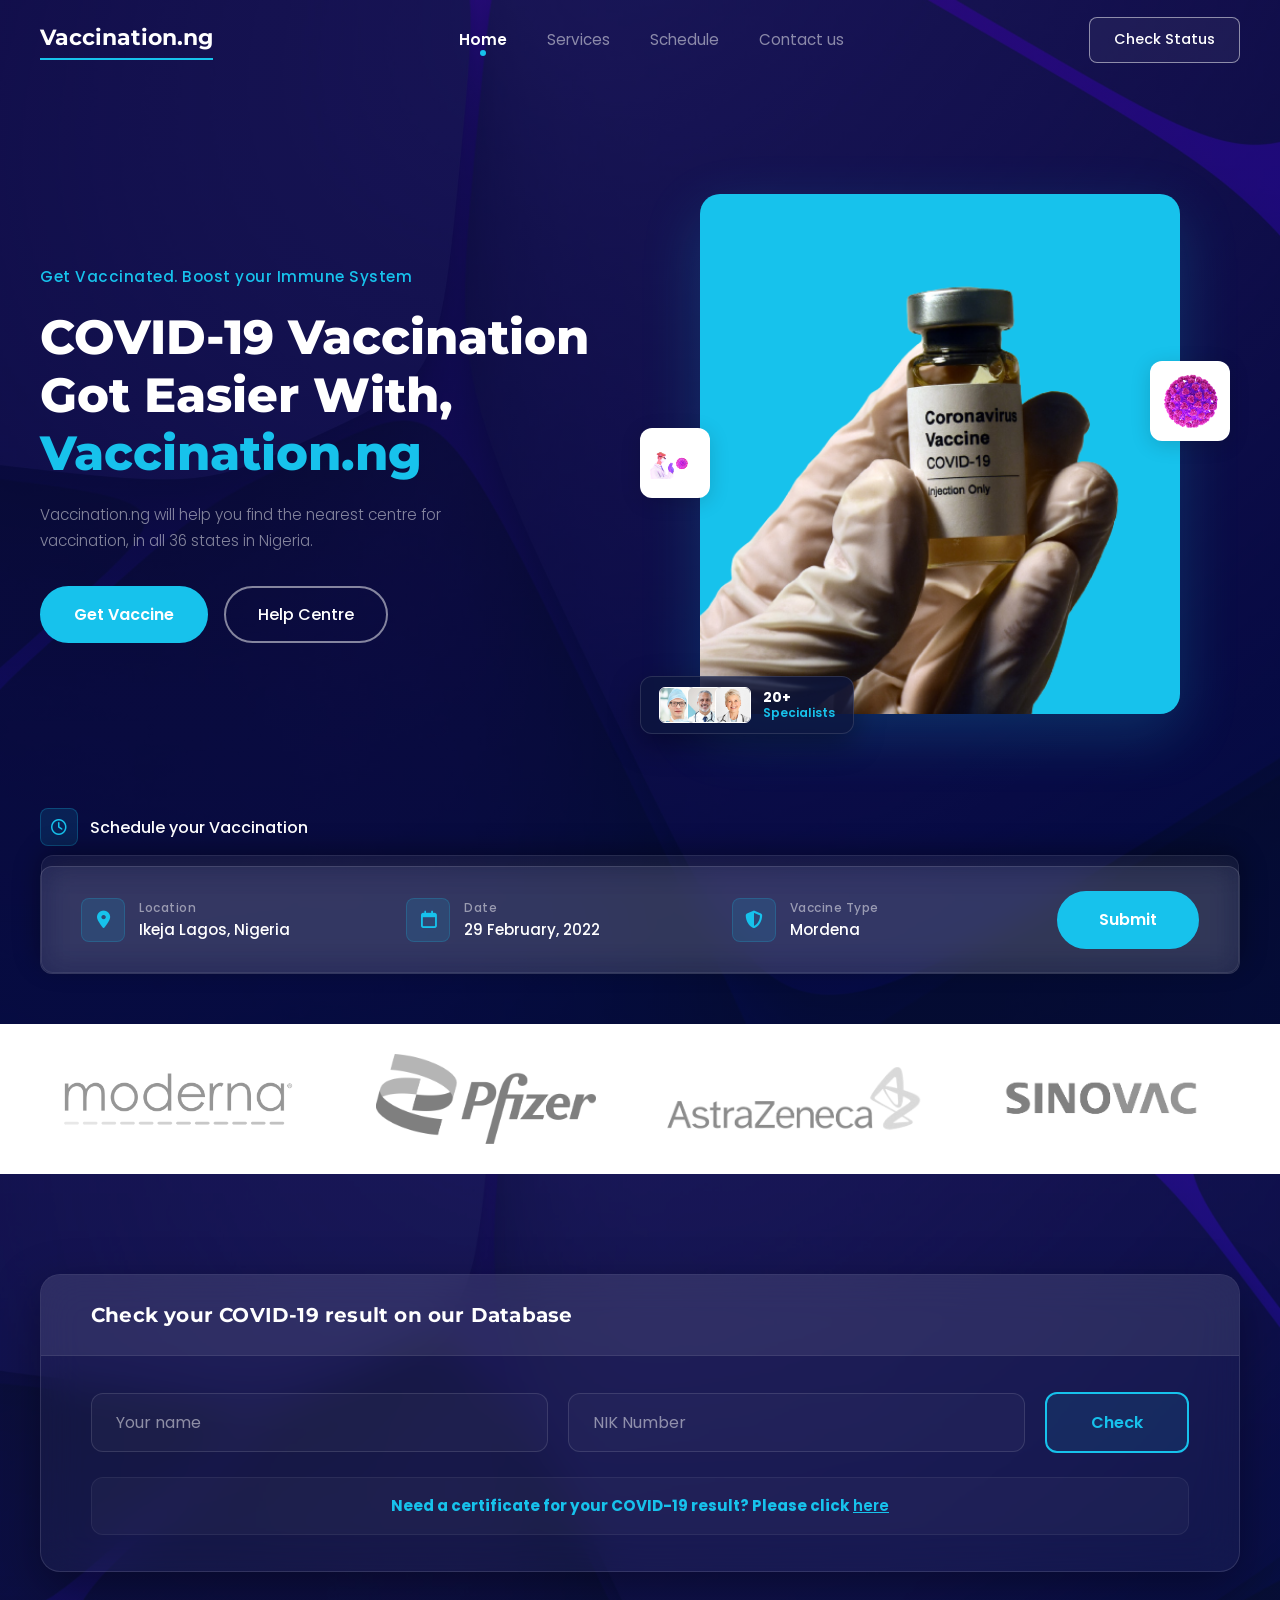
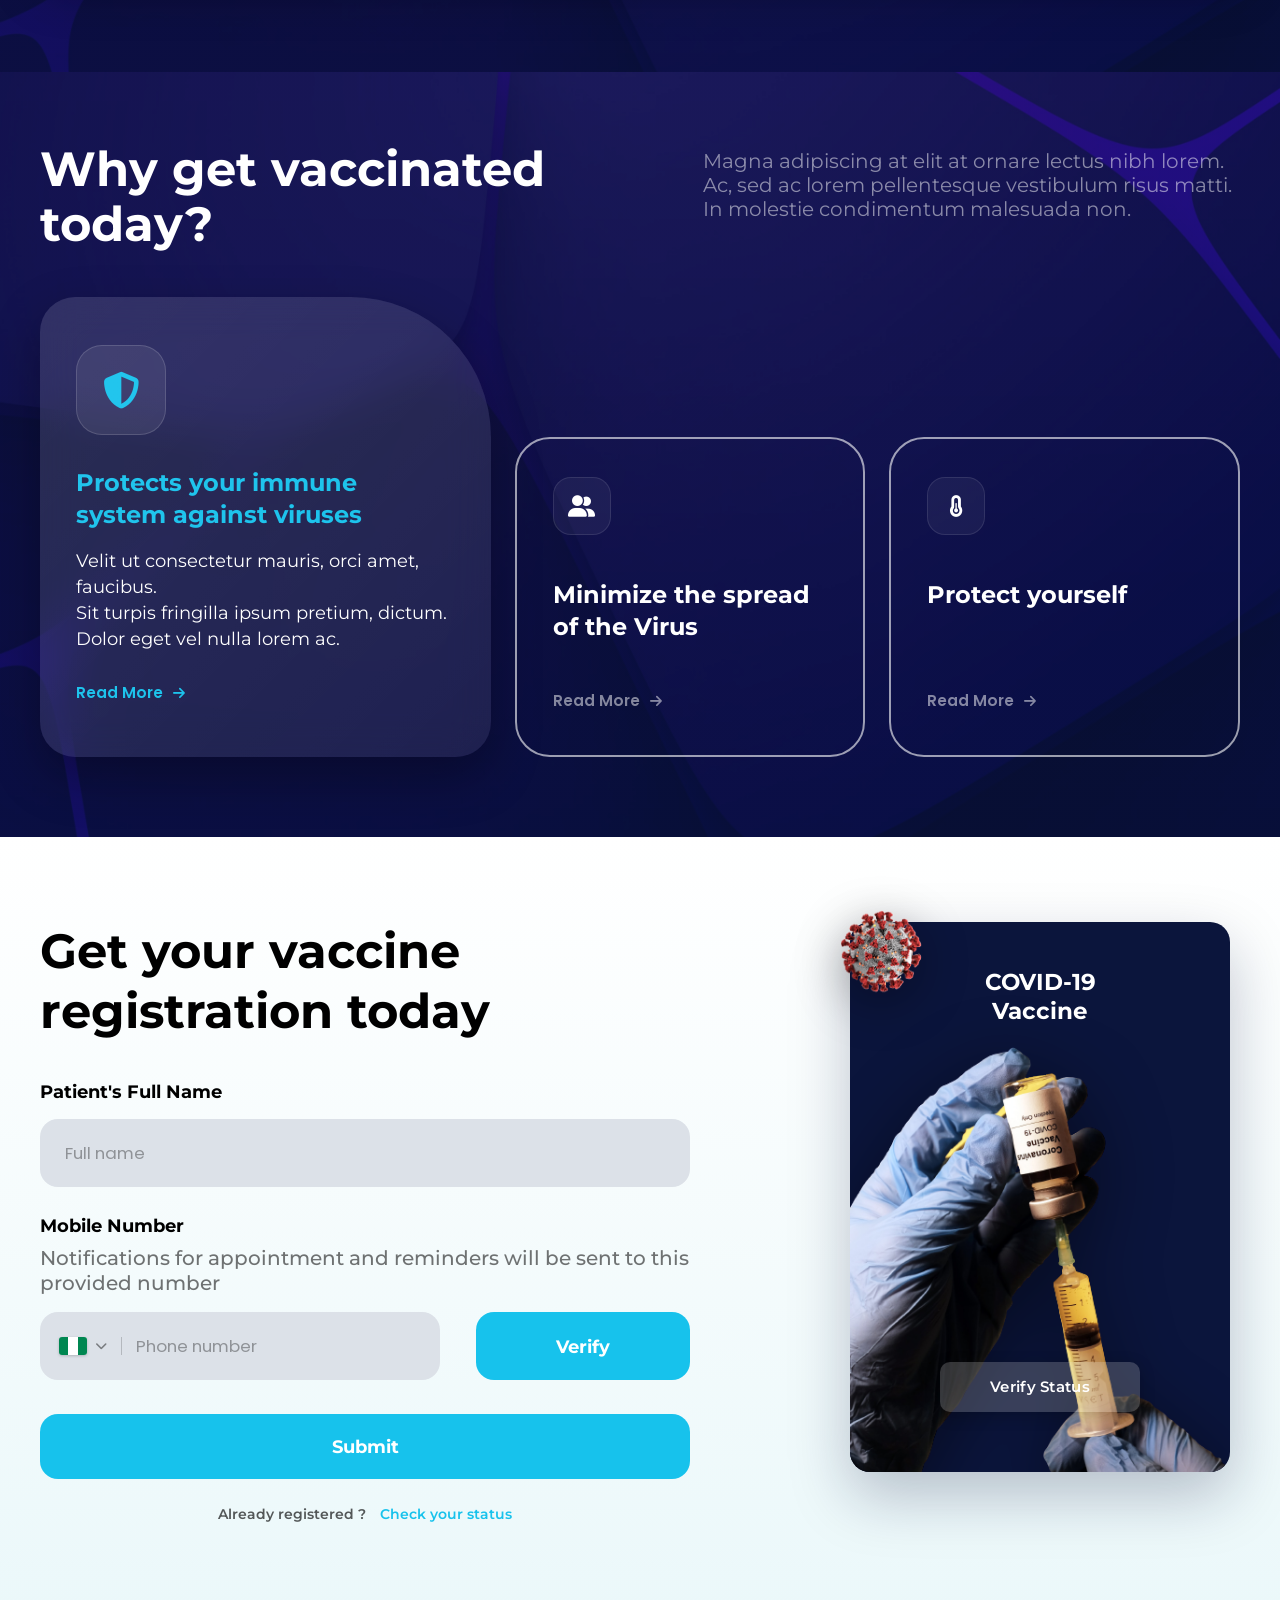
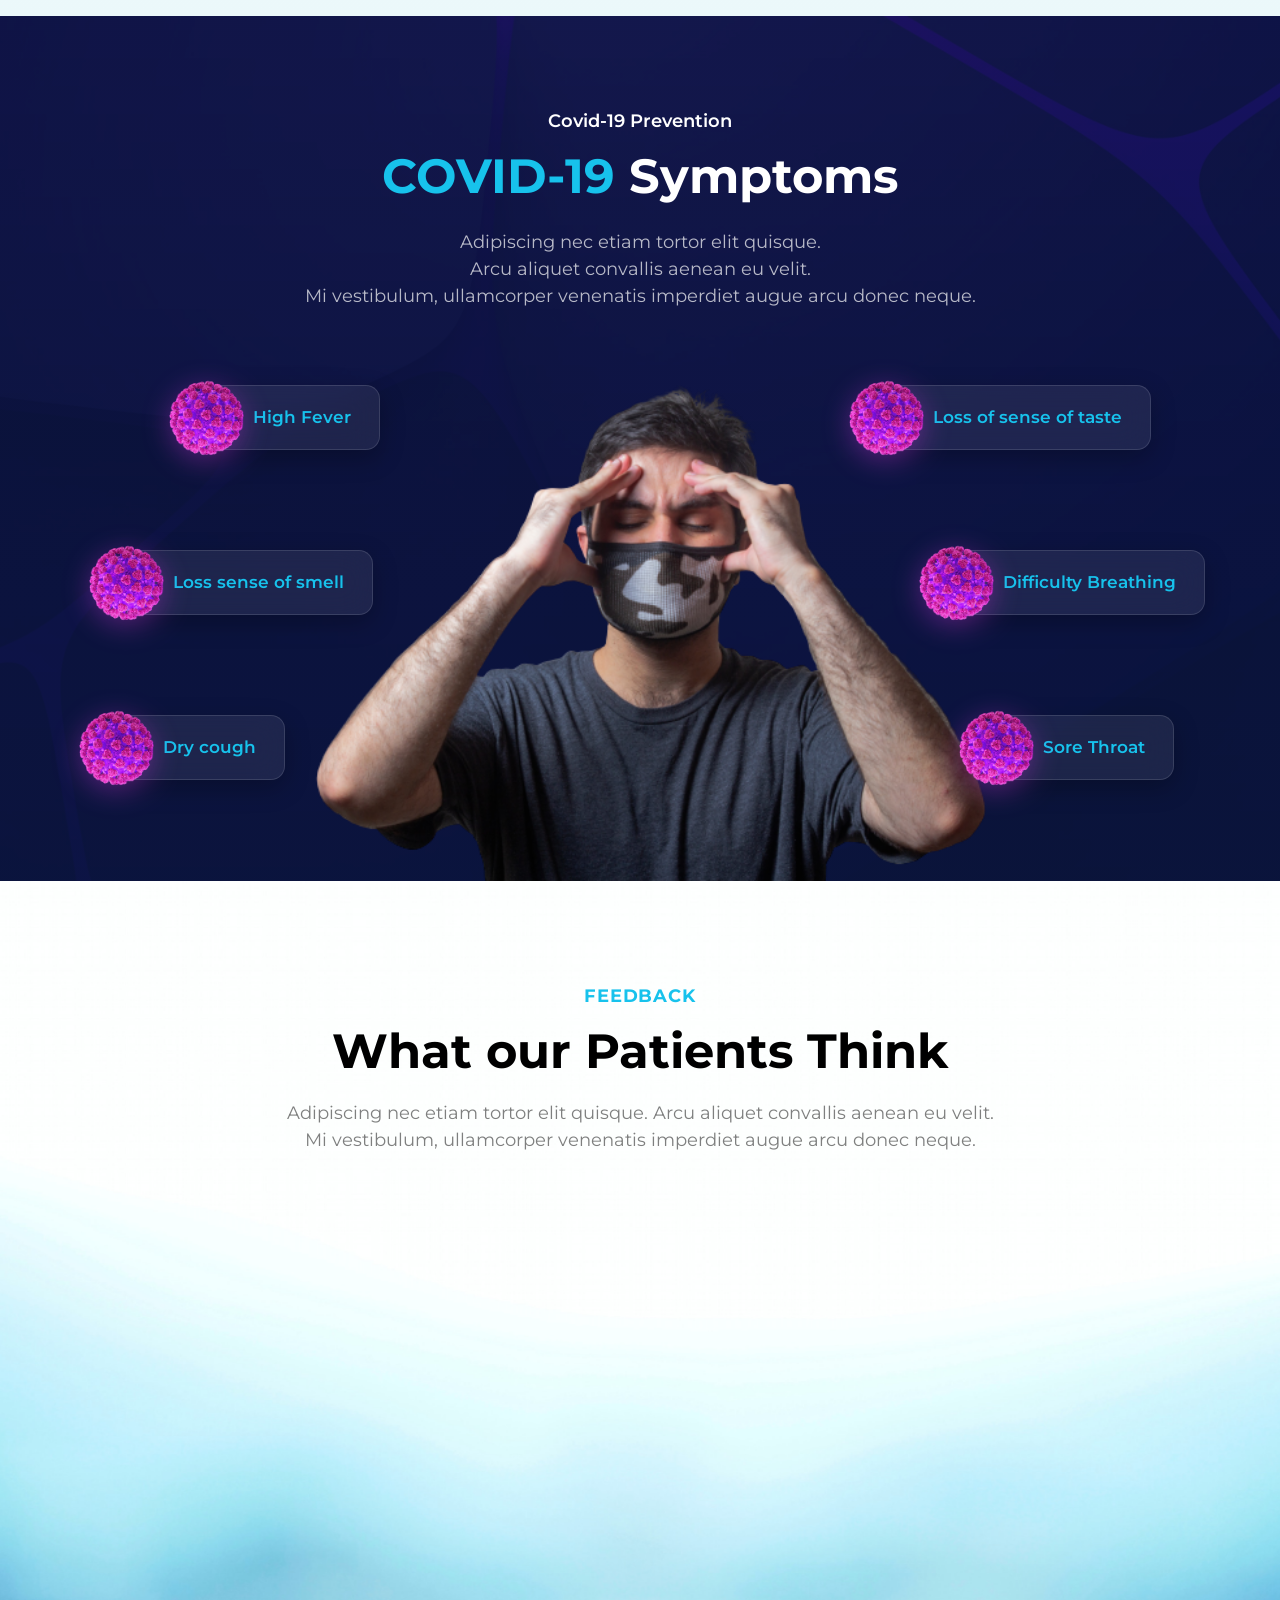
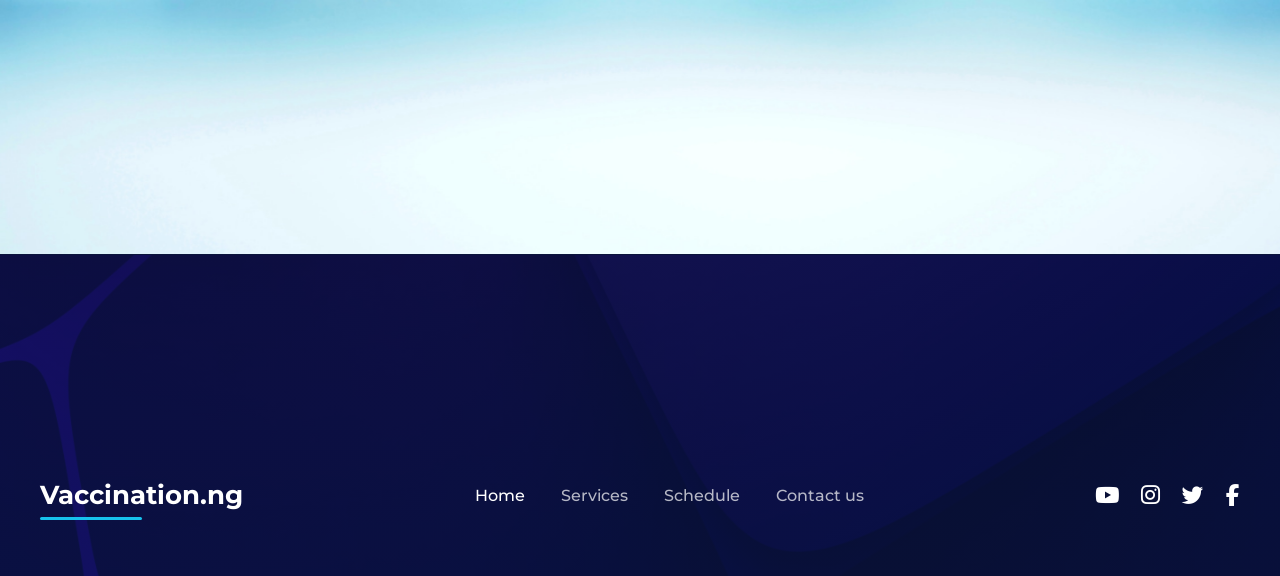
<file: index.html>
<!DOCTYPE html>
<html lang="en">

<head>
  <meta charset="UTF-8">
  <meta http-equiv="refresh" content="0; url=html/index.html">
  <title>Vaccination.ng</title>
  <script>
    window.location.replace("html/index.html");
  </script>
</head>

<body>
  <p>Đang chuyển hướng đến <a href="html/index.html">Vaccination.ng</a>...</p>
</body>

</html>
</file>
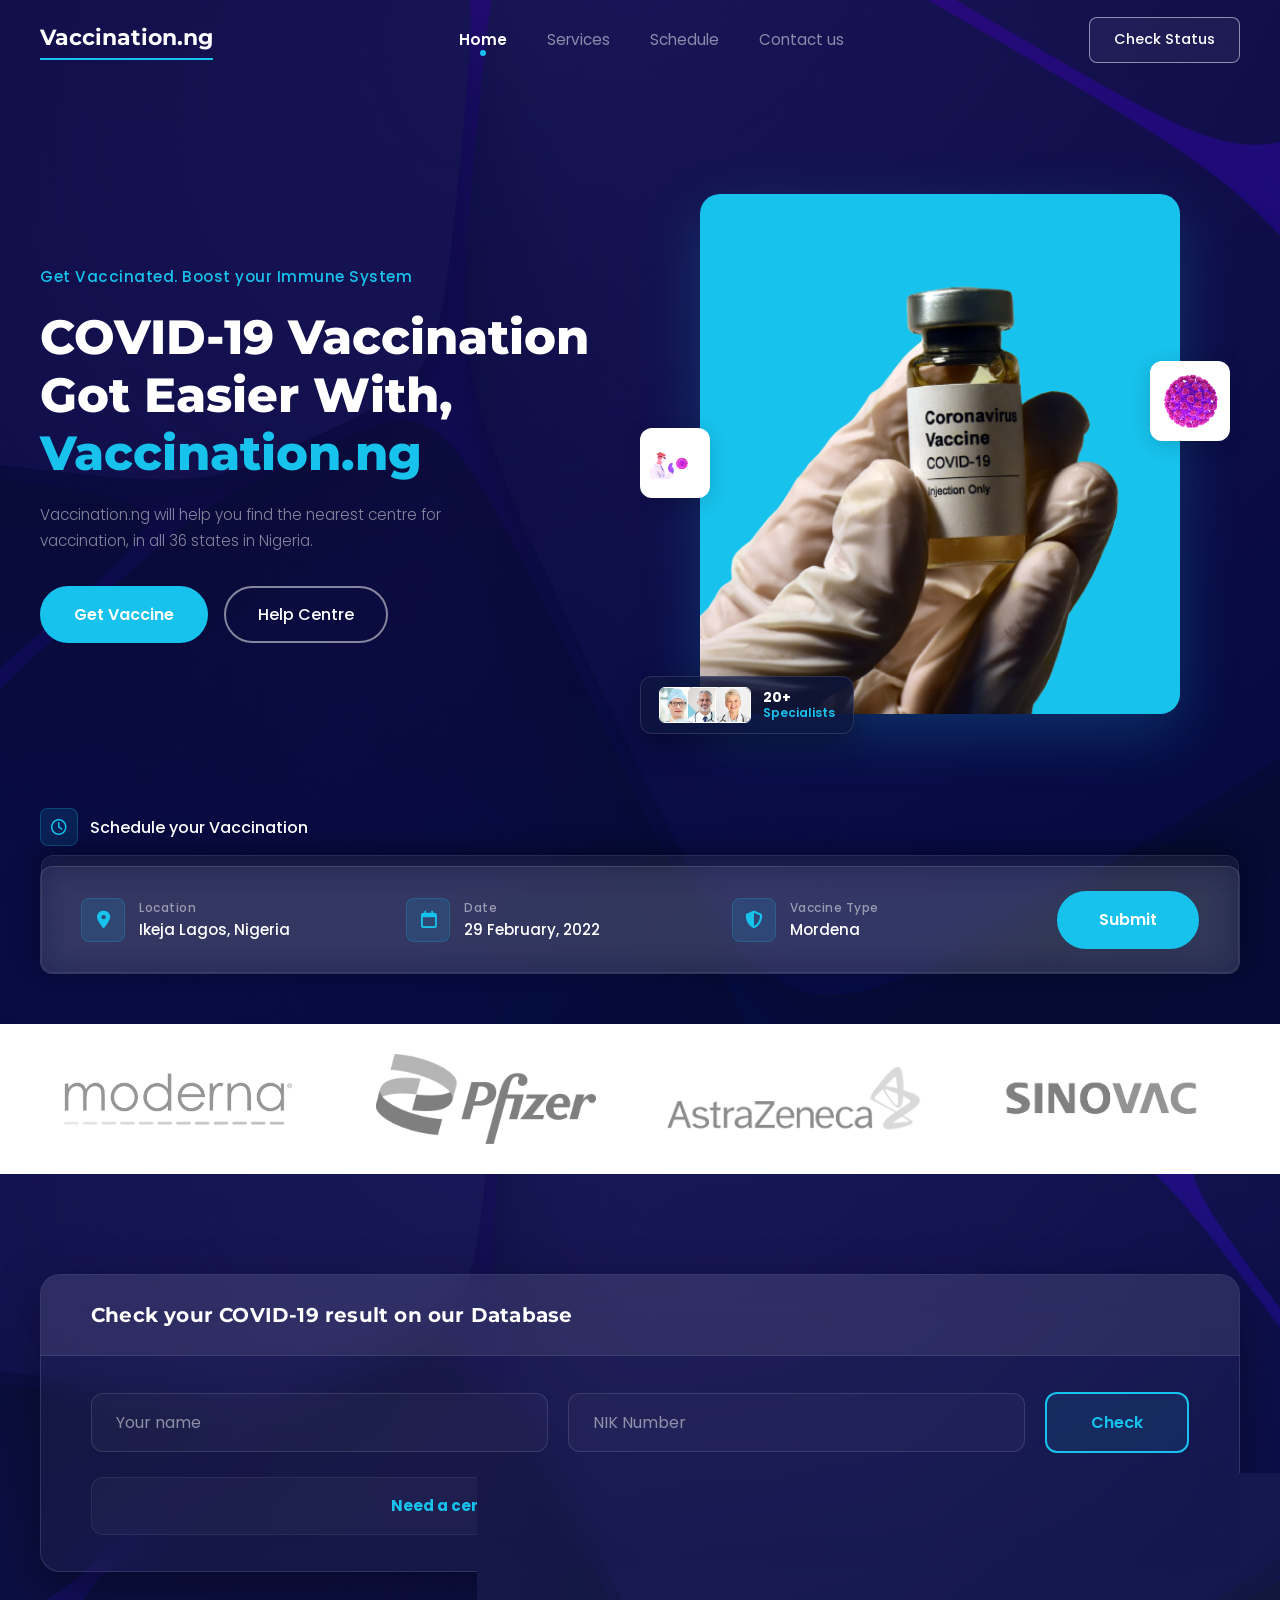
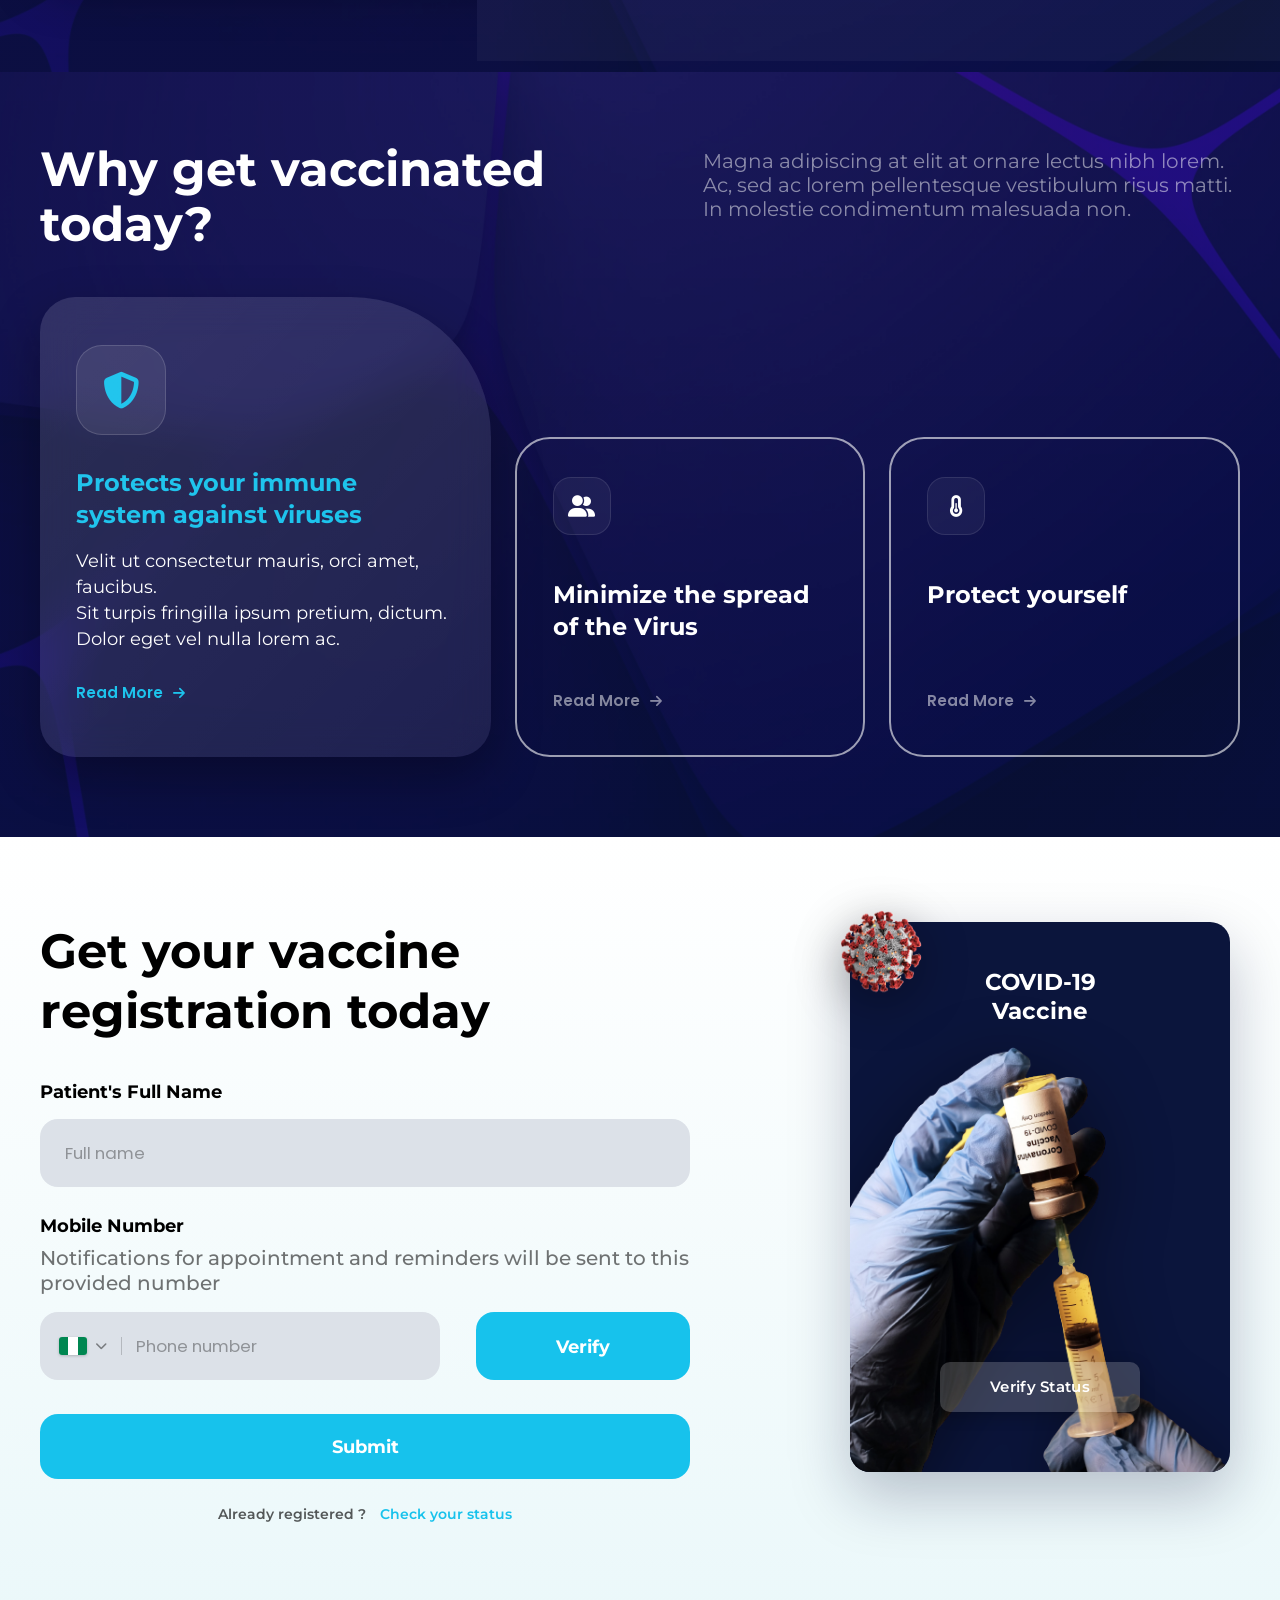
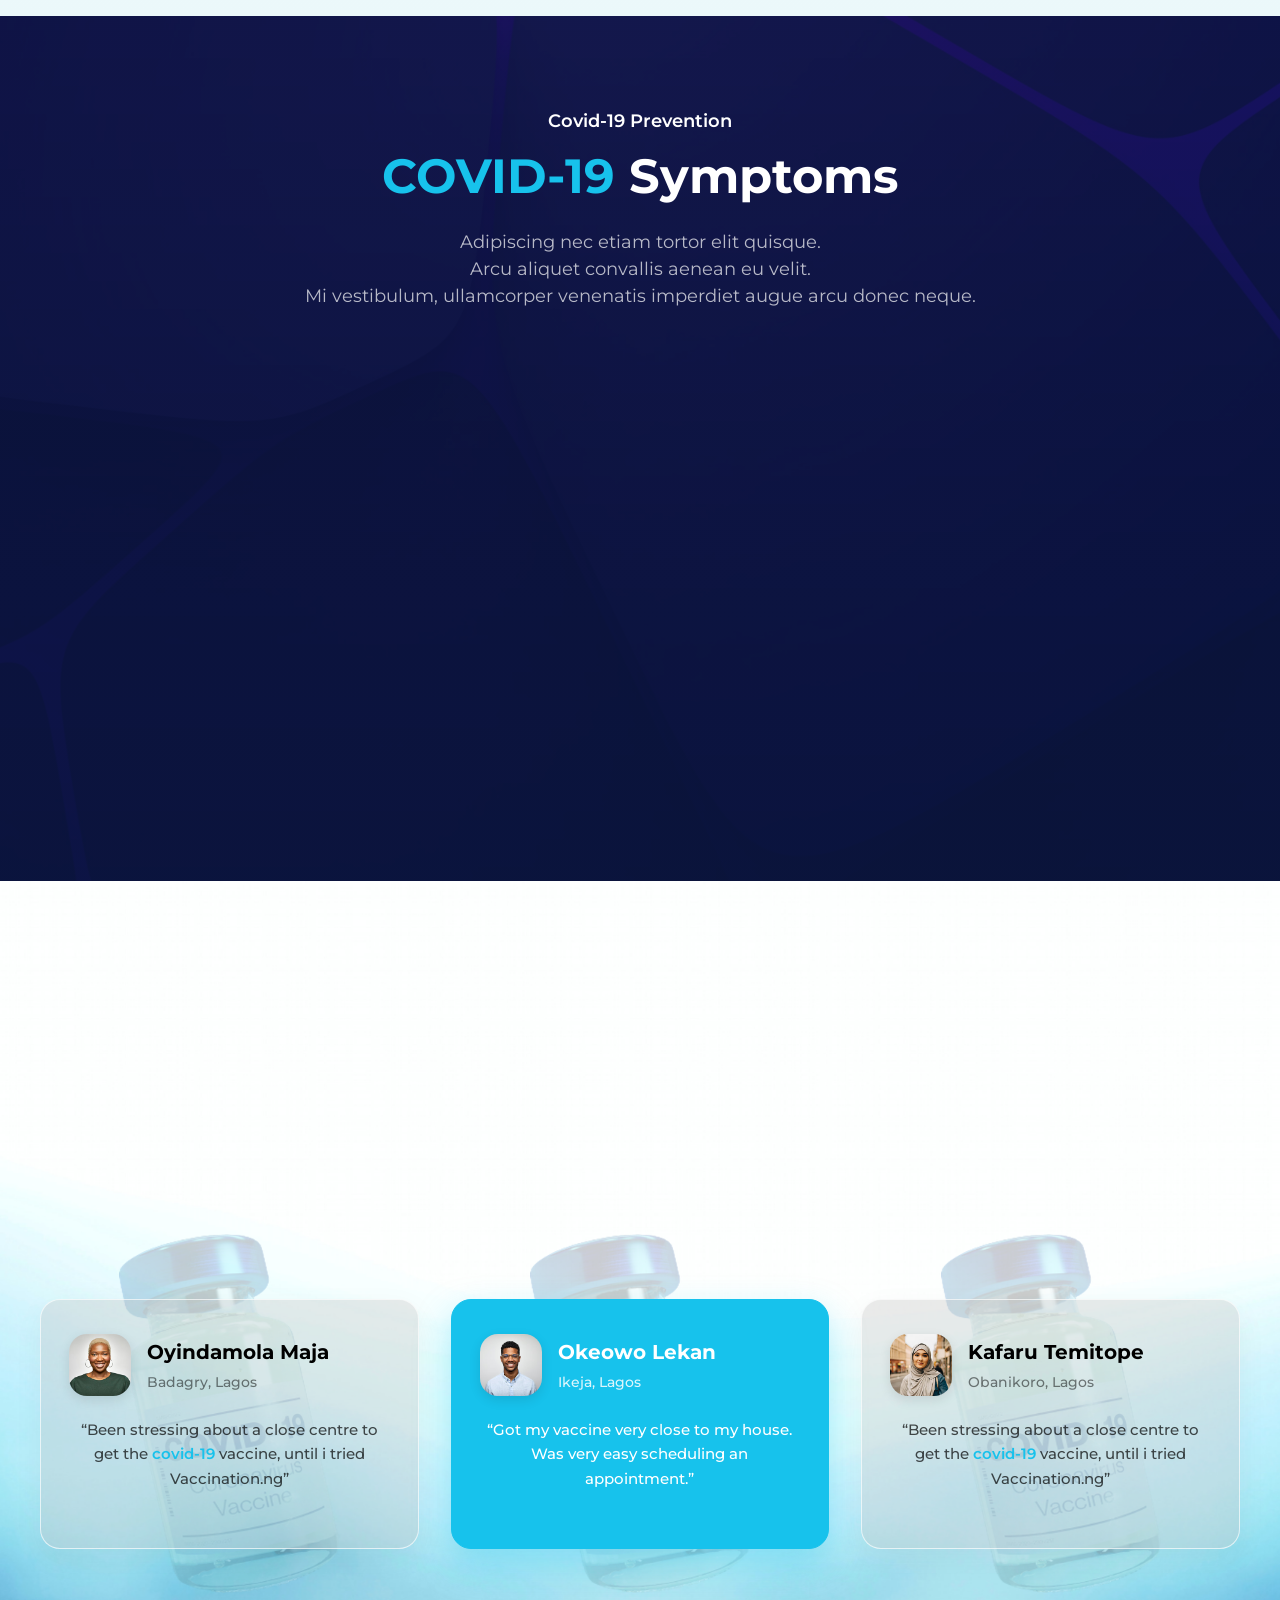
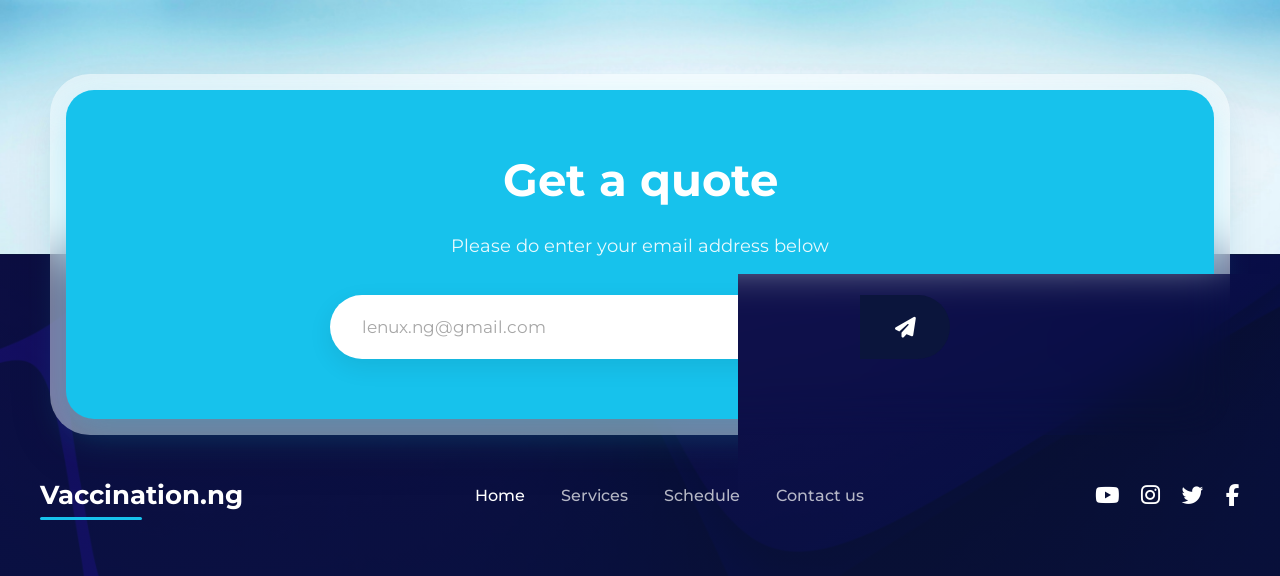
<file: html/index.html>
<!DOCTYPE html>
<html lang="en">

<head>
  <meta charset="UTF-8">
  <meta name="viewport" content="width=device-width, initial-scale=1.0">
  <title>Vaccination.ng</title>
  <meta name="description"
    content="Vaccination.ng will help you find the nearest centre for vaccination, in all 36 states in Nigeria. Schedule your COVID-19 vaccination today.">

  <link rel="stylesheet" href="https://cdnjs.cloudflare.com/ajax/libs/font-awesome/6.5.1/css/all.min.css">

  <link rel="stylesheet" href="../css/style.css">
  <link rel="stylesheet" href="../css/tablet.css">
  <link rel="stylesheet" href="../css/mobile.css">
</head>

<body>

  <!-- ==================== HEADER / NAVBAR ==================== -->
  <header class="header" id="header">
    <nav class="navbar">
      <a href="#home" class="navbar_logo">Vaccination.ng</a>

      <ul class="navbar_menu" id="navMenu">
        <li><a href="#home" class="navbar_link navbar_link--active">Home</a></li>
        <li><a href="#services" class="navbar_link">Services</a></li>
        <li><a href="#schedule" class="navbar_link">Schedule</a></li>
        <li><a href="#contact" class="navbar_link">Contact us</a></li>
      </ul>

      <a href="#check-results" class="navbar_btn">Check Status</a>

      <button class="navbar_hamburger" id="hamburger" aria-label="Toggle navigation menu">
        <span></span>
        <span></span>
        <span></span>
      </button>
    </nav>
  </header>

  <main>
    <!-- ==================== HERO SECTION ==================== -->
    <section class="hero" id="home">
      <div class="container hero_container">
        <div class="hero_content fade-in">
          <p class="hero_subtitle">Get Vaccinated. Boost your Immune System</p>
          <h1 class="hero_title">
            COVID-19 Vaccination
            Got Easier With,
            <span>Vaccination.ng</span>
          </h1>
          <p class="hero_description">
            Vaccination.ng will help you find the nearest
            centre for vaccination, in all 36 states in Nigeria.
          </p>
          <div class="hero_buttons">
            <a href="#registration" class="btn btn--primary">Get Vaccine</a>
            <a href="#services" class="btn btn--outline">Help Centre</a>
          </div>
        </div>

        <div class="hero_image-wrapper fade-in">
          <div class="hero_float-card hero_float-card--left">
            <img src="../image/doctor-taking-safety-measures-for-corona-2996940-2495209.png" alt="Doctor illustration">
          </div>

          <div class="hero_image-box">
            <img src="../image/handholdvaccin.png" alt="Hand holding COVID-19 vaccine bottle">
          </div>

          <div class="hero_float-card hero_float-card--right">
            <img src="../image/coronavirus.png" alt="Coronavirus illustration">
          </div>

          <div class="hero_specialists">
            <div class="hero_specialists-photos">
              <img src="../image/doc1.png" alt="Specialist 1">
              <img src="../image/doc2.png" alt="Specialist 2">
              <img src="../image/doc3.png" alt="Specialist 3">
            </div>
            <div class="hero_specialists-text">
              20+
              <span>Specialists</span>
            </div>
          </div>
        </div>
      </div>

      <div class="schedule" id="schedule">
        <div class="container schedule_container">
          <div class="schedule_heading">
            <i class="fa-regular fa-clock"></i>
            <span>Schedule your Vaccination</span>
          </div>

          <div class="schedule_bar">
            <div class="schedule_bar-shadow"></div>
            <div class="schedule_bar-inner">
              <div class="schedule_item">
                <div class="schedule_item-icon">
                  <i class="fa-solid fa-location-dot"></i>
                </div>
                <div class="schedule_item-info">
                  <span class="schedule_item-label">Location</span>
                  <span class="schedule_item-value">Ikeja Lagos, Nigeria</span>
                </div>
              </div>

              <div class="schedule_item">
                <div class="schedule_item-icon">
                  <i class="fa-regular fa-calendar"></i>
                </div>
                <div class="schedule_item-info">
                  <span class="schedule_item-label">Date</span>
                  <span class="schedule_item-value">29 February, 2022</span>
                </div>
              </div>

              <div class="schedule_item">
                <div class="schedule_item-icon">
                  <i class="fa-solid fa-shield-halved"></i>
                </div>
                <div class="schedule_item-info">
                  <span class="schedule_item-label">Vaccine Type</span>
                  <span class="schedule_item-value">Mordena</span>
                </div>
              </div>

              <a href="#" class="btn btn--filled schedule_btn">Submit</a>
            </div>
          </div>
        </div>
      </div>
    </section>

    <!-- ==================== VACCINE PARTNERS ==================== -->
    <section class="partners" id="partners">
      <div class="container partners_container fade-in">
        <div class="partners_logo partners_logo--moderna">
          <img src="../image/moderna_logo.png" alt="Moderna" class="partners_img partners_img--moderna">
        </div>
        <div class="partners_logo partners_logo--pfizer">
          <img src="../image/pfizer_logo.png" alt="Pfizer" class="partners_img partners_img--pfizer">
        </div>
        <div class="partners_logo partners_logo--astrazeneca">
          <img src="../image/astrazeneca_logo.png" alt="AstraZeneca" class="partners_img partners_img--astrazeneca">
        </div>
        <div class="partners_logo partners_logo--sinovac">
          <img src="../image/sinovac_logo.png" alt="Sinovac" class="partners_img partners_img--sinovac">
        </div>
      </div>
    </section>

    <!-- ==================== CHECK RESULTS ==================== -->
    <section class="results section" id="check-results">
      <div class="container">
        <div class="results_card fade-in">
          <div class="results_header">
            <h2 class="results_title">Check your COVID-19 result on our Database</h2>
          </div>
          <div class="results_body">
            <form class="results_form" id="resultsForm">
              <div class="results_form-inputs">
                <input type="text" class="results_input" id="resultName" placeholder="Your name" aria-label="Your name">
                <input type="text" class="results_input" id="resultNIK" placeholder="NIK Number"
                  aria-label="NIK Number">
                <button type="submit" class="results_btn" id="resultCheckBtn">Check</button>
              </div>
            </form>
            <div class="results_certificate">
              <p>Need a certificate for your COVID-19 result? Please click <a href="#" class="results_link">here</a></p>
            </div>
          </div>
        </div>
      </div>
    </section>

    <!-- ==================== WHY GET VACCINATED ==================== -->
    <section class="why-vaccinate section" id="services">
      <div class="container">
        <div class="why-vaccinate_header fade-in">
          <h2 class="why-vaccinate_title">
            Why get vaccinated today?
          </h2>
          <p class="why-vaccinate_description">
            Magna adipiscing at elit at ornare lectus nibh lorem.
            Ac, sed ac lorem pellentesque vestibulum risus matti.
            In molestie condimentum malesuada non.
          </p>
        </div>

        <div class="why-vaccinate_cards fade-in">
          <div class="why-vaccinate_card why-vaccinate_card--active">
            <div class="why-vaccinate_card-icon">
              <i class="fa-solid fa-shield-halved"></i>
            </div>
            <h3 class="why-vaccinate_card-title">
              Protects your immune<br>system against viruses
            </h3>
            <p class="why-vaccinate_card-text">
              Velit ut consectetur mauris, orci amet, faucibus.<br>
              Sit turpis fringilla ipsum pretium, dictum. Dolor eget vel nulla lorem ac.
            </p>
            <a href="#" class="why-vaccinate_card-link">
              Read More <i class="fa-solid fa-arrow-right"></i>
            </a>
          </div>

          <div class="why-vaccinate_card">
            <div class="why-vaccinate_card-icon">
              <i class="fa-solid fa-user-group"></i>
            </div>
            <h3 class="why-vaccinate_card-title">
              Minimize the spread of the Virus
            </h3>
            <a href="#" class="why-vaccinate_card-link">
              Read More <i class="fa-solid fa-arrow-right"></i>
            </a>
          </div>

          <div class="why-vaccinate_card">
            <div class="why-vaccinate_card-icon">
              <i class="fa-solid fa-temperature-half"></i>
            </div>
            <h3 class="why-vaccinate_card-title">
              Protect yourself
            </h3>
            <a href="#" class="why-vaccinate_card-link">
              Read More <i class="fa-solid fa-arrow-right"></i>
            </a>
          </div>
        </div>
      </div>
    </section>

    <!-- ==================== REGISTRATION ==================== -->
    <section class="registration section" id="registration">
      <div class="container">
        <div class="registration_wrapper fade-in">
          <h2 class="registration_title">
            Get your vaccine registration today
          </h2>

          <div class="registration_card">
            <img src="../image/viruscovid.png" alt="Coronavirus" class="registration_card-virus">
            <div class="registration_card-header">
              <h3 class="registration_card-title">COVID-19<br>Vaccine</h3>
            </div>
            <div class="registration_card-media">
              <img src="../image/handgetvaccin.png" alt="COVID-19 Vaccine Syringe" class="registration_card-img">
            </div>
            <a href="#" class="registration_card-badge">
              Verify Status
            </a>
          </div>

          <form class="registration_form" id="registrationForm">
            <div class="registration_group">
              <label for="patientName" class="registration_label">Patient's Full Name</label>
              <input type="text" id="patientName" class="registration_input" placeholder="Full name" required>
            </div>

            <div class="registration_group">
              <label for="phoneNumber" class="registration_label">Mobile Number</label>
              <p class="registration_hint">
                Notifications for appointment and reminders will be sent to this provided number
              </p>
              <div class="registration_phone-row">
                <div class="registration_phone-input-wrap">
                  <div class="registration_country">
                    <span class="registration_flag" aria-label="Nigeria"></span>
                    <i class="fa-solid fa-chevron-down"></i>
                  </div>
                  <input type="tel" id="phoneNumber" class="registration_input registration_input--phone"
                    placeholder="Phone number" required>
                </div>
                <button type="button" class="registration_verify-btn" id="verifyBtn">Verify</button>
              </div>
            </div>

            <button type="submit" class="registration_submit-btn" id="submitBtn">Submit</button>

            <p class="registration_status">
              Already registered ? <a href="#" class="registration_status-link">Check your status</a>
            </p>
          </form>
        </div>
      </div>
    </section>

    <!-- ==================== SYMPTOMS ==================== -->
    <section class="symptoms section" id="symptoms">
      <div class="container">
        <div class="symptoms_header text-center fade-in">
          <span class="symptoms_subtitle">Covid-19 Prevention</span>
          <h2 class="symptoms_title">
            <span class="symptoms_title-highlight">COVID-19</span> Symptoms
          </h2>
          <p class="symptoms_description">
            Adipiscing nec etiam tortor elit quisque.<br>
            Arcu aliquet convallis aenean eu velit.<br>
            Mi vestibulum, ullamcorper venenatis imperdiet augue arcu donec neque.
          </p>
        </div>

        <div class="symptoms_content fade-in">
          <div class="symptoms_man-wrap">
            <img src="../image/symptoms_man.png" alt="Person experiencing COVID-19 symptoms" class="symptoms_man-img">
          </div>

          <div class="symptoms_badges">
            <div class="symptoms_badge symptoms_badge--1">
              <img src="../image/symptom_virus.png" alt="Coronavirus icon" class="symptoms_badge-icon">
              <span class="symptoms_badge-text">High Fever</span>
            </div>
            <div class="symptoms_badge symptoms_badge--2">
              <img src="../image/symptom_virus.png" alt="Coronavirus icon" class="symptoms_badge-icon">
              <span class="symptoms_badge-text">Loss sense of smell</span>
            </div>
            <div class="symptoms_badge symptoms_badge--3">
              <img src="../image/symptom_virus.png" alt="Coronavirus icon" class="symptoms_badge-icon">
              <span class="symptoms_badge-text">Dry cough</span>
            </div>

            <div class="symptoms_badge symptoms_badge--4">
              <img src="../image/symptom_virus.png" alt="Coronavirus icon" class="symptoms_badge-icon">
              <span class="symptoms_badge-text">Loss of sense of taste</span>
            </div>
            <div class="symptoms_badge symptoms_badge--5">
              <img src="../image/symptom_virus.png" alt="Coronavirus icon" class="symptoms_badge-icon">
              <span class="symptoms_badge-text">Difficulty Breathing</span>
            </div>
            <div class="symptoms_badge symptoms_badge--6">
              <img src="../image/symptom_virus.png" alt="Coronavirus icon" class="symptoms_badge-icon">
              <span class="symptoms_badge-text">Sore Throat</span>
            </div>
          </div>
        </div>
      </div>
    </section>

    <!-- ==================== FEEDBACK ==================== -->
    <section class="feedback section" id="feedback">
      <div class="container">
        <div class="feedback_header text-center fade-in">
          <span class="feedback_subtitle">FEEDBACK</span>
          <h2 class="feedback_title">What our Patients Think</h2>
          <p class="feedback_description">
            Adipiscing nec etiam tortor elit quisque. Arcu aliquet convallis aenean eu velit.<br>
            Mi vestibulum, ullamcorper venenatis imperdiet augue arcu donec neque.
          </p>
        </div>

        <div class="feedback_content fade-in">
          <div class="feedback_card-wrap">
            <img src="../image/vaccine_vial.png" alt="Vaccine bottle" class="feedback_vial-img">
            <div class="feedback_card">
              <div class="feedback_user">
                <img src="../image/person1.png" alt="Oyindamola Maja" class="feedback_avatar">
                <div class="feedback_info">
                  <h3 class="feedback_name">Oyindamola Maja</h3>
                  <span class="feedback_location">Badagry, Lagos</span>
                </div>
              </div>
              <p class="feedback_quote">
                “Been stressing about a close centre to get the <span class="feedback_highlight">covid-19</span>
                vaccine, until i tried Vaccination.ng”
              </p>
            </div>
          </div>

          <div class="feedback_card-wrap">
            <img src="../image/vaccine_vial.png" alt="Vaccine bottle" class="feedback_vial-img">
            <div class="feedback_card feedback_card--active">
              <div class="feedback_user">
                <img src="../image/person2.png" alt="Okeowo Lekan" class="feedback_avatar">
                <div class="feedback_info">
                  <h3 class="feedback_name">Okeowo Lekan</h3>
                  <span class="feedback_location">Ikeja, Lagos</span>
                </div>
              </div>
              <p class="feedback_quote">
                “Got my vaccine very close to my house. Was very easy scheduling an appointment.”
              </p>
            </div>
          </div>

          <div class="feedback_card-wrap">
            <img src="../image/vaccine_vial.png" alt="Vaccine bottle" class="feedback_vial-img">
            <div class="feedback_card">
              <div class="feedback_user">
                <img src="../image/person3.png" alt="Kafaru Temitope" class="feedback_avatar">
                <div class="feedback_info">
                  <h3 class="feedback_name">Kafaru Temitope</h3>
                  <span class="feedback_location">Obanikoro, Lagos</span>
                </div>
              </div>
              <p class="feedback_quote">
                “Been stressing about a close centre to get the <span class="feedback_highlight">covid-19</span>
                vaccine, until i tried Vaccination.ng”
              </p>
            </div>
          </div>
        </div>
      </div>
    </section>

    <!-- ==================== QUOTE ==================== -->
    <section class="quote section" id="contact">
      <div class="container">
        <div class="quote_card fade-in">
          <div class="quote_card-inner">
            <h2 class="quote_title">Get a quote</h2>
            <p class="quote_description">Please do enter your email address below</p>
            <form class="quote_form" id="quoteForm">
              <div class="quote_input-wrap">
                <input type="email" class="quote_input" placeholder="lenux.ng@gmail.com" required>
                <button type="submit" class="quote_submit-btn" aria-label="Submit quote request">
                  <i class="fa-solid fa-paper-plane"></i>
                </button>
              </div>
            </form>
          </div>
        </div>
      </div>
    </section>

  </main>

  <!-- ==================== FOOTER ==================== -->
  <footer class="footer" id="footer">
    <div class="container">
      <div class="footer_content">
        <a href="#" class="footer_logo">
          <span class="footer_logo-text">Vaccination.ng</span>
        </a>

        <ul class="footer_nav">
          <li><a href="#home" class="footer_link footer_link--active">Home</a></li>
          <li><a href="#schedule" class="footer_link">Services</a></li>
          <li><a href="#registration" class="footer_link">Schedule</a></li>
          <li><a href="#contact" class="footer_link">Contact us</a></li>
        </ul>

        <div class="footer_socials">
          <a href="#" class="footer_social-link" aria-label="YouTube"><i class="fa-brands fa-youtube"></i></a>
          <a href="#" class="footer_social-link" aria-label="Instagram"><i class="fa-brands fa-instagram"></i></a>
          <a href="#" class="footer_social-link" aria-label="Twitter"><i class="fa-brands fa-twitter"></i></a>
          <a href="#" class="footer_social-link" aria-label="Facebook"><i class="fa-brands fa-facebook-f"></i></a>
        </div>
      </div>
    </div>
  </footer>

  <script src="../js/main.js"></script>
</body>

</html>
</file>
<file: css/style.css>
@import url('https://fonts.googleapis.com/css2?family=Montserrat:wght@400;500;600;700;800;900&family=Poppins:wght@300;400;500;600;700&display=swap');

/* ================================================================
   1. CSS VARIABLES
   ================================================================ */
:root {
  --color-primary: #0B153C;
  --color-accent: #17C2EC;
  --color-accent-dark: #0fa8cf;
  --color-white: #FFFFFF;
  --color-white-50: rgba(255, 255, 255, 0.5);
  --color-dark-gray: #263238;
  --color-black: #000000;

  --font-heading: 'Montserrat', sans-serif;
  --font-body: 'Poppins', sans-serif;

  --container-max: 1400px;
  --header-height: 80px;

  --transition: all 0.3s ease;
  --transition-fast: all 0.15s ease;
  --shadow-md: 0 4px 20px rgba(0, 0, 0, 0.15);
  --shadow-glow: 0 0 30px rgba(23, 194, 236, 0.3);

  --radius-sm: 8px;
  --radius-md: 12px;
  --radius-lg: 20px;
  --radius-full: 50px;
}

/* ================================================================
   2. CSS RESET & BASE
   ================================================================ */
*,
*::before,
*::after {
  margin: 0;
  padding: 0;
  box-sizing: border-box;
}

html {
  scroll-behavior: smooth;
  font-size: 16px;
}

body {
  font-family: var(--font-body);
  color: var(--color-white);
  line-height: 1.6;
  overflow-x: hidden;
  background-color: var(--color-primary);
}

a {
  text-decoration: none;
  color: inherit;
  transition: var(--transition);
}

ul,
ol {
  list-style: none;
}

img {
  max-width: 100%;
  display: block;
}

button,
input,
select,
textarea {
  font-family: inherit;
  font-size: inherit;
  border: none;
  outline: none;
  background: none;
}

button {
  cursor: pointer;
}

/* ================================================================
   3. LAYOUT UTILITIES
   ================================================================ */
.container {
  max-width: var(--container-max);
  margin: 0 auto;
  padding: 0 40px;
  width: 100%;
}

.section {
  padding: 80px 0;
}

/* ================================================================
   4. BUTTONS
   ================================================================ */
.btn {
  display: inline-flex;
  align-items: center;
  justify-content: center;
  padding: 14px 32px;
  font-family: var(--font-body);
  font-size: 1rem;
  font-weight: 500;
  border-radius: var(--radius-full);
  transition: var(--transition);
  cursor: pointer;
  white-space: nowrap;
}

.btn--primary,
.btn--filled {
  background: var(--color-accent);
  color: var(--color-white);
  border: 2px solid var(--color-accent);
  font-weight: 600;
}

.btn--primary:hover,
.btn--filled:hover {
  background: var(--color-accent-dark);
  border-color: var(--color-accent-dark);
  box-shadow: var(--shadow-glow);
  transform: translateY(-2px);
}

.btn--outline {
  border: 2px solid var(--color-white-50);
  color: var(--color-white);
  background: transparent;
}

.btn--outline:hover {
  border-color: var(--color-white);
  background: rgba(255, 255, 255, 0.1);
  transform: translateY(-2px);
}

/* ================================================================
   5. HEADER & NAVBAR
   ================================================================ */
.header {
  position: fixed;
  top: 0;
  left: 0;
  width: 100%;
  height: var(--header-height);
  z-index: 1000;
  transition: var(--transition);
  background: transparent;
}

.header--scrolled {
  background: rgba(11, 21, 60, 0.95);
  backdrop-filter: blur(20px);
  -webkit-backdrop-filter: blur(20px);
  box-shadow: 0 2px 20px rgba(0, 0, 0, 0.3);
}

.navbar {
  display: flex;
  align-items: center;
  justify-content: space-between;
  height: 100%;
  max-width: var(--container-max);
  margin: 0 auto;
  padding: 0 40px;
}

.navbar_logo {
  font-family: var(--font-heading);
  font-size: 1.4rem;
  font-weight: 700;
  color: var(--color-white);
  text-decoration: none;
  position: relative;
  padding-bottom: 4px;
}

.navbar_logo::after {
  content: '';
  position: absolute;
  bottom: 0;
  left: 0;
  width: 100%;
  height: 2px;
  background: var(--color-accent);
}

.navbar_menu {
  display: flex;
  align-items: center;
  gap: 40px;
}

.navbar_link {
  font-size: 0.95rem;
  font-weight: 400;
  color: var(--color-white-50);
  position: relative;
  padding-bottom: 6px;
  transition: var(--transition);
}

.navbar_link:hover {
  color: var(--color-white);
}

.navbar_link--active {
  color: var(--color-white);
  font-weight: 600;
}

.navbar_link--active::after {
  content: '';
  position: absolute;
  bottom: 0;
  left: 50%;
  transform: translateX(-50%);
  width: 6px;
  height: 6px;
  background: var(--color-accent);
  border-radius: 50%;
}

.navbar_btn {
  display: inline-flex;
  align-items: center;
  padding: 10px 24px;
  border: 1px solid var(--color-white-50);
  border-radius: var(--radius-sm);
  color: var(--color-white);
  font-size: 0.9rem;
  font-weight: 500;
  background: rgba(255, 255, 255, 0.05);
  transition: var(--transition);
}

.navbar_btn:hover {
  background: var(--color-accent);
  border-color: var(--color-accent);
  box-shadow: var(--shadow-glow);
}

.navbar_hamburger {
  display: none;
  flex-direction: column;
  gap: 5px;
  background: none;
  border: none;
  cursor: pointer;
  padding: 5px;
  z-index: 1001;
}

.navbar_hamburger span {
  display: block;
  width: 24px;
  height: 2px;
  background: var(--color-white);
  border-radius: 2px;
  transition: var(--transition);
}

/* ================================================================
   6. HERO SECTION
   ================================================================ */
.hero {
  position: relative;
  min-height: 1024px;
  display: flex;
  flex-direction: column;
  justify-content: space-between;
  padding-top: var(--header-height);
  background:
    linear-gradient(rgba(7, 14, 51, 0.65), rgba(6, 16, 58, 0.7)),
    url('../image/background.png') no-repeat center center / cover;
  overflow: hidden;
}

.hero_container {
  display: flex;
  align-items: center;
  gap: 60px;
  padding-top: 40px;
  padding-bottom: 20px;
  position: relative;
  z-index: 1;
  flex: 1;
}

.hero_content {
  flex: 1;
  max-width: 560px;
}

.hero_subtitle {
  font-size: 0.95rem;
  font-weight: 500;
  color: var(--color-accent);
  margin-bottom: 20px;
  letter-spacing: 0.5px;
}

.hero_title {
  font-family: var(--font-heading);
  font-size: 3rem;
  font-weight: 800;
  line-height: 1.2;
  color: var(--color-white);
  margin-bottom: 20px;
}

.hero_title span {
  color: var(--color-accent);
  display: block;
}

.hero_description {
  font-size: 0.95rem;
  font-weight: 300;
  color: var(--color-white-50);
  line-height: 1.7;
  margin-bottom: 32px;
  max-width: 460px;
}

.hero_buttons {
  display: flex;
  gap: 16px;
  flex-wrap: wrap;
}

.hero_image-wrapper {
  flex: 1;
  position: relative;
  display: flex;
  justify-content: center;
  align-items: center;
  max-width: 560px;
}

.hero_image-box {
  position: relative;
  width: 480px;
  height: 520px;
  max-width: 100%;
  background: var(--color-accent);
  border-radius: var(--radius-lg);
  overflow: hidden;
  box-shadow: 0 20px 60px rgba(23, 194, 236, 0.2);
}

.hero_image-box img {
  width: 100%;
  height: 100%;
  object-fit: cover;
}

.hero_float-card {
  position: absolute;
  width: 70px;
  height: 70px;
  background: var(--color-white);
  border-radius: var(--radius-md);
  box-shadow: var(--shadow-md);
  display: flex;
  align-items: center;
  justify-content: center;
  overflow: hidden;
  z-index: 2;
  animation: floatCard 3s ease-in-out infinite;
}

.hero_float-card img {
  width: 50px;
  height: 50px;
  object-fit: contain;
}

.hero_float-card--left {
  left: -20px;
  top: 45%;
  animation-delay: 0s;
}

.hero_float-card--right {
  right: -10px;
  top: 32%;
  width: 80px;
  height: 80px;
  animation-delay: 1.5s;
}

.hero_float-card--right img {
  width: 100%;
  height: 100%;
  object-fit: cover;
  transform: scale(0.88);
}

@keyframes floatCard {

  0%,
  100% {
    transform: translateY(0);
  }

  50% {
    transform: translateY(-10px);
  }
}

.hero_specialists {
  position: absolute;
  bottom: -20px;
  left: -20px;
  display: flex;
  align-items: center;
  gap: 12px;
  padding: 10px 18px;
  background: rgba(14, 23, 62, 0.78);
  border: 1px solid rgba(255, 255, 255, 0.12);
  border-radius: var(--radius-md);
  box-shadow: 0 10px 30px rgba(0, 0, 0, 0.35);
  z-index: 3;
  white-space: nowrap;
}

.hero_specialists-photos {
  display: flex;
  align-items: center;
}

.hero_specialists-photos img {
  width: 36px;
  height: 36px;
  border-radius: 6px;
  border: 1.5px solid var(--color-white);
  object-fit: cover;
  margin-left: -8px;
}

.hero_specialists-photos img:first-child {
  margin-left: 0;
}

.hero_specialists-text {
  font-size: 0.85rem;
  font-weight: 700;
  color: var(--color-white);
  line-height: 1.2;
}

.hero_specialists-text span {
  color: var(--color-accent);
  display: block;
  font-size: 0.75rem;
  font-weight: 600;
}

/* ================================================================
   7. SCHEDULE SECTION
   ================================================================ */
.schedule {
  position: relative;
  z-index: 1;
  padding-bottom: 50px;
}

.schedule_heading {
  display: flex;
  align-items: center;
  gap: 12px;
  margin-bottom: 20px;
}

.schedule_heading i {
  width: 38px;
  height: 38px;
  display: inline-flex;
  align-items: center;
  justify-content: center;
  background: rgba(23, 194, 236, 0.12);
  border: 1px solid rgba(23, 194, 236, 0.25);
  border-radius: var(--radius-sm);
  color: var(--color-accent);
  font-size: 1rem;
}

.schedule_heading span {
  font-size: 1rem;
  font-weight: 500;
  color: var(--color-white);
}

.schedule_bar {
  position: relative;
  background: rgba(255, 255, 255, 0.08);
  backdrop-filter: blur(16px);
  -webkit-backdrop-filter: blur(16px);
  border: 1px solid rgba(255, 255, 255, 0.12);
  padding: 24px 40px;
  border-radius: var(--radius-md);
  box-shadow: 0 -10px 30px rgba(0, 0, 0, 0.2);
}

.schedule_bar-shadow {
  position: absolute;
  top: -12px;
  left: 0;
  right: 0;
  bottom: 0;
  background: rgba(255, 255, 255, 0.04);
  backdrop-filter: blur(16px);
  -webkit-backdrop-filter: blur(16px);
  border: 1px solid rgba(255, 255, 255, 0.08);
  border-radius: var(--radius-md);
  box-shadow: 0 -8px 24px rgba(0, 0, 0, 0.18);
  z-index: -1;
  pointer-events: none;
}

.schedule_bar-inner {
  display: flex;
  align-items: center;
  justify-content: space-between;
  gap: 30px;
}

.schedule_item {
  display: flex;
  align-items: center;
  gap: 14px;
  flex: 1;
}

.schedule_item-icon {
  width: 44px;
  height: 44px;
  display: flex;
  align-items: center;
  justify-content: center;
  color: var(--color-accent);
  font-size: 1.1rem;
  background: rgba(23, 194, 236, 0.12);
  border: 1px solid rgba(23, 194, 236, 0.2);
  border-radius: var(--radius-sm);
  flex-shrink: 0;
}

.schedule_item-info {
  display: flex;
  flex-direction: column;
}

.schedule_item-label {
  font-size: 0.75rem;
  font-weight: 500;
  color: var(--color-white-50);
  letter-spacing: 0.5px;
}

.schedule_item-value {
  font-size: 0.95rem;
  font-weight: 500;
  color: var(--color-white);
}

.schedule_btn {
  padding: 14px 40px;
  flex-shrink: 0;
}

/* ================================================================
   8. VACCINE PARTNERS
   ================================================================ */
.partners {
  background: var(--color-white);
  width: 100%;
  min-height: 150px;
  display: flex;
  align-items: center;
  padding: 20px 0;
  overflow: hidden;
}

.partners_container {
  display: grid;
  grid-template-columns: repeat(4, 1fr);
  align-items: center;
  justify-items: center;
  gap: 30px;
  width: 100%;
}

.partners_logo {
  width: 100%;
  height: 90px;
  display: flex;
  align-items: center;
  justify-content: center;
  filter: grayscale(100%);
  opacity: 0.55;
  transition: var(--transition);
  cursor: pointer;
}

.partners_logo:hover {
  filter: grayscale(0%);
  opacity: 1;
  transform: scale(1.08);
}

.partners_img {
  display: block;
  max-width: 100%;
  max-height: 100%;
  width: auto;
  height: auto;
  object-fit: contain;
  transition: var(--transition);
}

.partners_img--moderna {
  max-height: 60%;
}

.partners_img--astrazeneca {
  max-width: 95%;
  max-height: 95%;
  transform: scale(1.95);
  transform-origin: center;
}

.partners_img--sinovac {
  max-width: 95%;
  max-height: 95%;
  transform: scale(2.15);
  transform-origin: center;
}

/* ================================================================
   9. CHECK RESULTS
   ================================================================ */
.results {
  background: linear-gradient(rgba(11, 21, 60, 0.65), rgba(11, 21, 60, 0.7)), url('../image/background.png') no-repeat center center / cover;
  padding: 100px 0;
  position: relative;
}

.results_card {
  background: rgba(255, 255, 255, 0.04);
  border: 1px solid rgba(255, 255, 255, 0.12);
  border-radius: var(--radius-lg);
  backdrop-filter: blur(20px);
  -webkit-backdrop-filter: blur(20px);
  box-shadow: 0 16px 48px rgba(0, 0, 0, 0.35);
  overflow: hidden;
}

.results_header {
  background: rgba(255, 255, 255, 0.08);
  border-bottom: 1px solid rgba(255, 255, 255, 0.08);
  padding: 24px 50px;
}

.results_title {
  font-family: var(--font-heading);
  font-size: 1.25rem;
  font-weight: 700;
  color: var(--color-white);
  margin: 0;
  letter-spacing: 0.2px;
}

.results_body {
  padding: 36px 50px 36px;
}

.results_form-inputs {
  display: flex;
  align-items: center;
  gap: 20px;
  margin-bottom: 24px;
}

.results_input {
  flex: 1;
  padding: 16px 24px;
  background: rgba(255, 255, 255, 0.03);
  border: 1.5px solid rgba(255, 255, 255, 0.12);
  border-radius: var(--radius-md);
  color: var(--color-white);
  font-size: 1rem;
  font-weight: 400;
  transition: var(--transition);
}

.results_input::placeholder {
  color: var(--color-white-50);
}

.results_input:focus,
.results_input--active {
  border-color: var(--color-accent);
  box-shadow: 0 0 0 3px rgba(23, 194, 236, 0.2);
}

.results_btn {
  padding: 16px 44px;
  background: rgba(23, 194, 236, 0.1);
  border: 2px solid var(--color-accent);
  border-radius: var(--radius-md);
  color: var(--color-accent);
  font-size: 1rem;
  font-weight: 600;
  font-family: var(--font-body);
  cursor: pointer;
  transition: var(--transition);
  white-space: nowrap;
}

.results_btn:hover {
  background: var(--color-accent);
  color: var(--color-white);
  box-shadow: var(--shadow-glow);
  transform: translateY(-2px);
}

.results_certificate {
  background: rgba(255, 255, 255, 0.03);
  border: 1px solid rgba(255, 255, 255, 0.06);
  border-radius: var(--radius-md);
  padding: 16px 30px;
  text-align: center;
}

.results_certificate p {
  font-size: 0.95rem;
  font-weight: 700;
  color: var(--color-accent);
}

.results_link {
  color: var(--color-accent);
  text-decoration: underline;
  font-weight: 600;
}

.results_link:hover {
  color: var(--color-white);
}

/* ================================================================
   10. WHY GET VACCINATED
   ================================================================ */
.why-vaccinate {
  background: linear-gradient(rgba(11, 21, 60, 0.65), rgba(11, 21, 60, 0.7)), url('../image/background.png') no-repeat center center / cover;
  padding: 70px 0 80px;
  position: relative;
  overflow: hidden;
}

.why-vaccinate .container {
  max-width: 1440px;
  padding: 0 71px;
}

.why-vaccinate_header {
  display: flex;
  justify-content: space-between;
  align-items: flex-start;
  gap: 60px;
  margin-bottom: 45px;
}

.why-vaccinate_title {
  font-family: var(--font-heading);
  font-size: 47.9px;
  font-weight: 700;
  color: var(--color-white);
  line-height: 1.15;
  letter-spacing: 0;
  max-width: 580px;
  flex-shrink: 0;
}

.why-vaccinate_description {
  font-family: var(--font-heading);
  font-size: 19.96px;
  font-weight: 400;
  color: var(--color-white-50);
  line-height: 1.2;
  letter-spacing: 0;
  width: 100%;
  max-width: 537px;
  padding-top: 8px;
}

.why-vaccinate_cards {
  display: grid;
  grid-template-columns: 449px 349px 349px;
  justify-content: space-between;
  align-items: end;
  gap: 30px;
}

.why-vaccinate_card {
  position: relative;
  width: 100%;
  max-width: 349px;
  height: 349px;
  background: transparent;
  border: 2px solid rgba(255, 255, 255, 0.6);
  border-radius: 35px;
  padding: 38px 36px 42px;
  display: flex;
  flex-direction: column;
  transition: var(--transition);
  cursor: pointer;
}

.why-vaccinate_card:hover {
  border-color: rgba(255, 255, 255, 0.95);
  transform: translateY(-5px);
  box-shadow: 0 16px 40px rgba(0, 0, 0, 0.35);
}

.why-vaccinate_card--active {
  max-width: 449px;
  height: 499px;
  padding: 48px 36px 52px;
  background: rgba(255, 255, 255, 0.08);
  border: none;
  border-radius: 35px 140px 35px 35px;
  backdrop-filter: blur(20px);
  -webkit-backdrop-filter: blur(20px);
  box-shadow: 0 20px 50px rgba(0, 0, 0, 0.3);
}

@media (max-width: 1350px) {
  .why-vaccinate .container {
    padding: 0 40px;
  }

  .why-vaccinate_cards {
    grid-template-columns: 1.286fr 1fr 1fr;
    gap: 24px;
  }

  .why-vaccinate_card {
    max-width: 100%;
    height: auto;
    min-height: 320px;
  }

  .why-vaccinate_card--active {
    max-width: 100%;
    height: auto;
    min-height: 460px;
  }
}

.why-vaccinate_card--active::before {
  content: '';
  position: absolute;
  top: 0;
  left: 0;
  right: 0;
  bottom: 0;
  background: linear-gradient(135deg, rgba(255, 255, 255, 0.06), transparent);
  border-radius: 35px 140px 35px 35px;
  pointer-events: none;
}

.why-vaccinate_card--active:hover {
  border: none;
}

.why-vaccinate_card-icon {
  width: 58px;
  height: 58px;
  display: flex;
  align-items: center;
  justify-content: center;
  background: rgba(255, 255, 255, 0.05);
  border: 1px solid rgba(255, 255, 255, 0.1);
  border-radius: 18px;
  font-size: 1.35rem;
  color: var(--color-white);
  transition: var(--transition);
}

.why-vaccinate_card:hover .why-vaccinate_card-icon {
  background: rgba(23, 194, 236, 0.15);
  border-color: rgba(23, 194, 236, 0.3);
}

.why-vaccinate_card--active .why-vaccinate_card-icon {
  width: 90px;
  height: 90px;
  border-radius: 26px;
  font-size: 2.3rem;
  background: rgba(255, 255, 255, 0.08);
  border-color: rgba(255, 255, 255, 0.15);
  color: var(--color-accent);
}

.why-vaccinate_card-title {
  font-family: var(--font-heading);
  font-size: 23.95px;
  font-weight: 700;
  color: var(--color-white);
  line-height: 1.3;
  letter-spacing: 0;
  margin-top: 44px;
}

.why-vaccinate_card--active .why-vaccinate_card-title {
  color: var(--color-accent);
  margin-top: 32px;
}

.why-vaccinate_card-text {
  font-family: var(--font-heading);
  font-size: 17.96px;
  font-weight: 400;
  color: var(--color-white);
  line-height: 1.45;
  letter-spacing: 0;
  margin-top: 18px;
}

.why-vaccinate_card-link {
  display: inline-flex;
  align-items: center;
  gap: 10px;
  font-size: 0.95rem;
  font-weight: 600;
  color: var(--color-white-50);
  margin-top: auto;
  transition: var(--transition);
}

.why-vaccinate_card-link i {
  font-size: 0.85rem;
  transition: transform 0.3s ease;
}

.why-vaccinate_card-link:hover {
  color: var(--color-accent);
}

.why-vaccinate_card-link:hover i {
  transform: translateX(5px);
}

.why-vaccinate_card--active .why-vaccinate_card-link {
  color: var(--color-accent);
  margin-top: auto;
}

/* ================================================================
   11. REGISTRATION
   ================================================================ */
.registration {
  background: linear-gradient(180deg, #FFFFFF 0%, #EBF8FA 100%);
  padding: 85px 0 95px;
  position: relative;
  overflow: hidden;
  color: var(--color-dark-gray);
}

.registration_wrapper {
  display: grid;
  grid-template-columns: minmax(0, 650px) 390px;
  grid-template-rows: auto 1fr;
  grid-template-areas:
    "title card"
    "form  card";
  justify-content: space-between;
  align-items: start;
  gap: 0 60px;
}

.registration_title {
  grid-area: title;
  font-family: var(--font-heading);
  font-size: 47.9px;
  font-weight: 700;
  color: #000000;
  line-height: 1.25;
  margin-bottom: 35px;
  max-width: 520px;
}

.registration_form {
  grid-area: form;
  display: flex;
  flex-direction: column;
  gap: 24px;
  width: 100%;
}

.registration_group {
  display: flex;
  flex-direction: column;
}

.registration_label {
  font-family: var(--font-heading);
  font-size: 1.15rem;
  font-weight: 700;
  color: #000000;
  margin-bottom: 12px;
}

.registration_hint {
  font-family: var(--font-heading);
  font-size: 20px;
  font-weight: 500;
  color: rgba(0, 0, 0, 0.55);
  line-height: 1.25;
  letter-spacing: 0;
  margin-top: -6px;
  margin-bottom: 16px;
  width: 100%;
  max-width: 650px;
}

.registration_input {
  width: 100%;
  height: 68px;
  background: #DCE1E8;
  border: 1px solid transparent;
  border-radius: 18px;
  padding: 0 24px;
  font-family: var(--font-body);
  font-size: 1.05rem;
  color: #000000;
  outline: none;
  transition: var(--transition);
}

.registration_input::placeholder {
  color: rgba(0, 0, 0, 0.35);
}

.registration_input:focus,
.registration_phone-input-wrap:focus-within {
  border-color: var(--color-accent);
  background: #E8EDF4;
  box-shadow: 0 0 0 4px rgba(23, 194, 236, 0.15);
}

.registration_phone-row {
  display: flex;
  align-items: center;
  gap: 36px;
}

.registration_phone-input-wrap {
  flex: 1;
  display: flex;
  align-items: center;
  height: 68px;
  background: #DCE1E8;
  border-radius: 18px;
  padding: 0 18px;
  border: 1px solid transparent;
  transition: var(--transition);
}

.registration_country {
  display: flex;
  align-items: center;
  gap: 8px;
  padding-right: 14px;
  border-right: 1px solid rgba(0, 0, 0, 0.18);
  flex-shrink: 0;
  cursor: pointer;
}

.registration_flag {
  display: inline-block;
  width: 28px;
  height: 18px;
  border-radius: 3px;
  background: linear-gradient(to right, #008751 33.33%, #FFFFFF 33.33%, #FFFFFF 66.66%, #008751 66.66%);
  box-shadow: 0 1px 3px rgba(0, 0, 0, 0.2);
}

.registration_country i {
  font-size: 0.75rem;
  color: rgba(0, 0, 0, 0.45);
}

.registration_input--phone {
  background: transparent;
  border: none;
  height: 100%;
  padding-left: 14px;
  box-shadow: none !important;
}

.registration_verify-btn {
  width: 214px;
  height: 68px;
  background: var(--color-accent);
  border: none;
  border-radius: 18px;
  font-family: var(--font-heading);
  font-size: 1.15rem;
  font-weight: 700;
  color: var(--color-white);
  cursor: pointer;
  transition: var(--transition);
  flex-shrink: 0;
}

.registration_verify-btn:hover {
  background: var(--color-accent-dark);
  transform: translateY(-2px);
  box-shadow: 0 8px 24px rgba(23, 194, 236, 0.35);
}

.registration_submit-btn {
  width: 100%;
  height: 65px;
  background: var(--color-accent);
  border: none;
  border-radius: 18px;
  font-family: var(--font-heading);
  font-size: 1.15rem;
  font-weight: 700;
  color: var(--color-white);
  cursor: pointer;
  margin-top: 10px;
  transition: var(--transition);
}

.registration_submit-btn:hover {
  background: var(--color-accent-dark);
  transform: translateY(-2px);
  box-shadow: 0 10px 30px rgba(23, 194, 236, 0.4);
}

.registration_status {
  text-align: center;
  font-family: var(--font-heading);
  font-size: 14px;
  font-weight: 600;
  line-height: 100%;
  letter-spacing: 0;
  color: rgba(0, 0, 0, 0.65);
  margin-top: 4px;
}

.registration_status-link {
  color: var(--color-accent);
  font-family: var(--font-heading);
  font-size: 14px;
  font-weight: 600;
  line-height: 100%;
  letter-spacing: 0;
  text-decoration: none;
  margin-left: 10px;
  transition: var(--transition-fast);
}

.registration_status-link:hover {
  color: var(--color-accent-dark);
  text-decoration: underline;
}

.registration_card {
  grid-area: card;
  position: relative;
  width: 380px;
  height: 550px;
  background-color: #0B153C;
  border-radius: 20px;
  display: flex;
  flex-direction: column;
  align-items: center;
  padding: 0;
  box-shadow: 0 24px 60px rgba(11, 21, 60, 0.25);
  flex-shrink: 0;
}

.registration_card-virus {
  position: absolute;
  top: -45px;
  left: -45px;
  width: 150px;
  height: 150px;
  object-fit: contain;
  pointer-events: none;
  z-index: 4;
  filter: drop-shadow(0 12px 24px rgba(0, 0, 0, 0.35));
}

.registration_card-header {
  position: relative;
  text-align: center;
  z-index: 2;
  padding-top: 46px;
}

.registration_card-title {
  font-family: var(--font-heading);
  font-size: 1.45rem;
  font-weight: 700;
  color: var(--color-white);
  line-height: 1.25;
}

.registration_card-media {
  position: absolute;
  inset: 0;
  width: 100%;
  height: 100%;
  border-radius: 20px;
  overflow: hidden;
  z-index: 1;
}

.registration_card-img {
  position: absolute;
  top: 25px;
  left: 0;
  width: 100%;
  height: auto;
  filter: drop-shadow(0 15px 35px rgba(0, 0, 0, 0.45));
}

.registration_card-badge {
  position: absolute;
  bottom: 60px;
  left: 50%;
  transform: translateX(-50%);
  width: 200px;
  height: 50px;
  display: flex;
  align-items: center;
  justify-content: center;
  background: rgba(196, 196, 196, 0.25);
  border: none;
  border-radius: 10px;
  color: var(--color-white);
  font-family: var(--font-heading);
  font-size: 0.95rem;
  font-weight: 600;
  letter-spacing: 0.3px;
  text-decoration: none;
  z-index: 3;
  box-shadow: 0 4px 16px rgba(0, 0, 0, 0.2);
  transition: var(--transition);
}

.registration_card-badge:hover {
  background: rgba(196, 196, 196, 0.35);
  transform: translateX(-50%) translateY(-2px);
}

/* ================================================================
   12. SYMPTOMS
   ================================================================ */
.symptoms {
  background: linear-gradient(180deg, rgba(11, 21, 60, 0.82) 0%, rgba(11, 21, 60, 0.94) 100%),
    url('../image/background.png') no-repeat center center / cover;
  padding: 90px 0 0;
  position: relative;
  overflow: hidden;
}

.symptoms .container {
  max-width: 1440px;
  position: relative;
}

.symptoms_header {
  text-align: center;
  max-width: 820px;
  margin: 0 auto;
}

.symptoms_subtitle {
  display: block;
  font-family: var(--font-heading);
  font-size: 1.15rem;
  font-weight: 600;
  color: var(--color-white);
  margin-bottom: 12px;
}

.symptoms_title {
  font-family: var(--font-heading);
  font-size: 3rem;
  font-weight: 700;
  color: var(--color-white);
  line-height: 1.2;
  margin-bottom: 24px;
}

.symptoms_title-highlight {
  color: var(--color-accent);
}

.symptoms_description {
  font-family: var(--font-heading);
  font-size: 1.125rem;
  font-weight: 400;
  color: rgba(255, 255, 255, 0.7);
  line-height: 1.5;
  margin: 0 auto;
  max-width: 740px;
}

.symptoms_content {
  position: relative;
  width: 100%;
  max-width: 1320px;
  height: 531px;
  margin: 40px auto 0;
}

.symptoms_man-wrap {
  position: absolute;
  bottom: 0;
  left: 50%;
  transform: translateX(-50%);
  width: 708.42px;
  height: 530.71px;
  max-width: 100%;
  display: flex;
  justify-content: center;
  align-items: flex-end;
  pointer-events: none;
  z-index: 1;
}

.symptoms_man-img {
  width: 100%;
  height: 100%;
  object-fit: cover;
  object-position: center bottom;
  display: block;
}

.symptoms_badges {
  position: relative;
  width: 100%;
  height: 100%;
  z-index: 2;
}

.symptoms_badge {
  position: absolute;
  display: flex;
  align-items: center;
  background: rgba(255, 255, 255, 0.08);
  border: 1px solid rgba(255, 255, 255, 0.12);
  border-radius: 14px;
  backdrop-filter: blur(16px);
  -webkit-backdrop-filter: blur(16px);
  height: 65px;
  padding: 0 28px 0 52px;
  box-shadow: 0 8px 24px rgba(0, 0, 0, 0.25);
  transition: var(--transition);
  cursor: default;
}

.symptoms_badge:hover {
  background: rgba(255, 255, 255, 0.14);
  border-color: rgba(23, 194, 236, 0.4);
  transform: translateY(-3px);
  box-shadow: 0 12px 28px rgba(23, 194, 236, 0.2);
}

.symptoms_badge-icon {
  position: absolute;
  left: -32px;
  top: 50%;
  transform: translateY(-50%);
  width: 75px;
  height: 75px;
  object-fit: contain;
  pointer-events: none;
  filter: drop-shadow(0 6px 14px rgba(180, 50, 200, 0.45));
  transition: transform 0.3s ease;
}

.symptoms_badge:hover .symptoms_badge-icon {
  transform: translateY(-50%) rotate(15deg) scale(1.05);
}

.symptoms_badge-text {
  font-family: var(--font-heading);
  font-size: 1.05rem;
  font-weight: 600;
  color: var(--color-accent);
  white-space: nowrap;
}

.symptoms_badge--1 {
  top: 35px;
  left: calc(50% - 440px);
}

.symptoms_badge--2 {
  top: 200px;
  left: calc(50% - 520px);
}

.symptoms_badge--3 {
  top: 365px;
  left: calc(50% - 530px);
}

.symptoms_badge--4 {
  top: 35px;
  left: calc(50% + 240px);
}

.symptoms_badge--5 {
  top: 200px;
  left: calc(50% + 310px);
}

.symptoms_badge--6 {
  top: 365px;
  left: calc(50% + 350px);
}

/* ================================================================
   13. FEEDBACK
   ================================================================ */
.feedback {
  background: url('../image/feedback_background.jpg') no-repeat center bottom / cover, #FBFCFE;
  padding: 100px 0 240px;
  position: relative;
}

.feedback .container {
  max-width: 1440px;
}

.feedback_header {
  text-align: center;
  max-width: 820px;
  margin: 0 auto 60px;
}

.feedback_subtitle {
  display: block;
  font-family: var(--font-heading);
  font-size: 1.15rem;
  font-weight: 700;
  color: var(--color-accent);
  margin-bottom: 12px;
  letter-spacing: 0.05em;
}

.feedback_title {
  font-family: var(--font-heading);
  font-size: 3rem;
  font-weight: 700;
  color: var(--color-black);
  line-height: 1.2;
  margin-bottom: 20px;
}

.feedback_description {
  font-family: var(--font-heading);
  font-size: 1.125rem;
  color: rgba(0, 0, 0, 0.5);
  line-height: 1.5;
  max-width: 740px;
  margin: 0 auto;
}

.feedback_content {
  display: grid;
  grid-template-columns: repeat(3, 1fr);
  gap: 32px;
  align-items: center;
  max-width: 1240px;
  margin: 0 auto;
  position: relative;
  z-index: 2;
  padding: 85px 0 65px;
}

.feedback_card-wrap {
  position: relative;
  width: 100%;
  display: flex;
  justify-content: center;
}

.feedback_vial-img {
  position: absolute;
  top: -65px;
  left: 50%;
  transform: translateX(-50%);
  width: 220px;
  height: auto;
  z-index: 1;
  pointer-events: none;
  opacity: 0.2;
}

.feedback_card {
  position: relative;
  z-index: 2;
  width: 100%;
  min-height: 250px;
  padding: 34px 28px 36px;
  background: rgba(196, 196, 196, 0.35);
  border: 1.5px solid rgba(255, 255, 255, 0.65);
  border-radius: 20px;
  box-shadow: 0 10px 30px rgba(0, 0, 0, 0.05);
  transition: var(--transition);
  display: flex;
  flex-direction: column;
}

.feedback_card:hover {
  transform: translateY(-6px);
  box-shadow: 0 18px 36px rgba(0, 0, 0, 0.1);
}

.feedback_card--active {
  background: var(--color-accent);
  border-color: var(--color-accent);
  box-shadow: 0 16px 36px rgba(23, 194, 236, 0.35);
}

.feedback_card--active:hover {
  box-shadow: 0 20px 42px rgba(23, 194, 236, 0.45);
}

.feedback_user {
  display: flex;
  align-items: center;
  gap: 16px;
  margin-bottom: 22px;
}

.feedback_avatar {
  width: 62px;
  height: 62px;
  border-radius: 18px;
  object-fit: cover;
  flex-shrink: 0;
  box-shadow: 0 4px 12px rgba(0, 0, 0, 0.1);
}

.feedback_info {
  display: flex;
  flex-direction: column;
  gap: 4px;
}

.feedback_name {
  font-family: var(--font-heading);
  font-size: 1.25rem;
  font-weight: 700;
  color: var(--color-black);
}

.feedback_card--active .feedback_name {
  color: var(--color-white);
}

.feedback_location {
  font-family: var(--font-heading);
  font-size: 0.85rem;
  font-weight: 500;
  color: rgba(0, 0, 0, 0.5);
}

.feedback_card--active .feedback_location {
  color: rgba(255, 255, 255, 0.85);
}

.feedback_quote {
  font-family: var(--font-heading);
  font-size: 0.95rem;
  font-weight: 500;
  line-height: 1.6;
  color: rgba(0, 0, 0, 0.7);
  text-align: center;
}

.feedback_card--active .feedback_quote {
  color: var(--color-white);
}

.feedback_highlight {
  color: var(--color-accent);
  font-weight: 600;
}

.feedback_card--active .feedback_highlight {
  color: var(--color-white);
  text-decoration: underline;
}

/* ================================================================
   14. GET A QUOTE
   ================================================================ */
.quote {
  position: relative;
  padding: 0;
  background: transparent;
  margin-top: -180px;
  margin-bottom: -180px;
  z-index: 10;
}

.quote_card {
  max-width: 1180px;
  margin: 0 auto;
  background: rgba(255, 255, 255, 0.45);
  backdrop-filter: blur(25px);
  -webkit-backdrop-filter: blur(25px);
  border-radius: 40px;
  padding: 16px;
  box-shadow: 0 20px 50px rgba(0, 0, 0, 0.08);
  position: relative;
}

.quote_card-inner {
  background: var(--color-accent);
  border-radius: 28px;
  padding: 55px 40px 60px;
  text-align: center;
  box-shadow: 0 15px 35px rgba(23, 194, 236, 0.25);
}

.quote_title {
  font-family: var(--font-heading);
  font-size: 2.8rem;
  font-weight: 700;
  color: var(--color-white);
  margin-bottom: 14px;
}

.quote_description {
  font-family: var(--font-heading);
  font-size: 1.15rem;
  color: rgba(255, 255, 255, 0.9);
  margin-bottom: 35px;
}

.quote_form {
  max-width: 620px;
  margin: 0 auto;
}

.quote_input-wrap {
  display: flex;
  align-items: center;
  background: var(--color-white);
  border-radius: var(--radius-full);
  padding: 0 0 0 32px;
  box-shadow: 0 8px 24px rgba(0, 0, 0, 0.08);
  overflow: hidden;
  height: 64px;
}

.quote_input {
  flex: 1;
  font-family: var(--font-heading);
  font-size: 1.05rem;
  color: var(--color-black);
  border: none;
  outline: none;
  background: transparent;
}

.quote_input::placeholder {
  color: rgba(0, 0, 0, 0.35);
}

.quote_submit-btn {
  width: 90px;
  height: 100%;
  border-radius: 0;
  background: var(--color-primary);
  color: var(--color-white);
  display: flex;
  align-items: center;
  justify-content: center;
  font-size: 1.3rem;
  transition: var(--transition);
  border: none;
  cursor: pointer;
}

.quote_submit-btn:hover {
  background: #060e2b;
}

/* ================================================================
   15. FOOTER
   ================================================================ */
.footer {
  background: linear-gradient(rgba(11, 21, 60, 0.65), rgba(11, 21, 60, 0.75)), url('../image/background.png') no-repeat center bottom / cover;
  padding: 220px 0 60px;
  position: relative;
}

.footer_content {
  display: flex;
  justify-content: space-between;
  align-items: center;
  flex-wrap: wrap;
  gap: 24px;
}

.footer_logo {
  font-family: var(--font-heading);
  font-size: 1.6rem;
  font-weight: 700;
  color: var(--color-white);
  position: relative;
  display: inline-block;
}

.footer_logo::after {
  content: '';
  position: absolute;
  bottom: -4px;
  left: 0;
  width: 50%;
  height: 3px;
  background: var(--color-accent);
  border-radius: 2px;
}

.footer_nav {
  display: flex;
  align-items: center;
  gap: 36px;
}

.footer_link {
  font-family: var(--font-heading);
  font-size: 1rem;
  font-weight: 500;
  color: rgba(255, 255, 255, 0.7);
  transition: var(--transition);
}

.footer_link:hover,
.footer_link--active {
  color: var(--color-white);
}

.footer_socials {
  display: flex;
  align-items: center;
  gap: 22px;
}

.footer_social-link {
  color: var(--color-white);
  font-size: 1.35rem;
  transition: var(--transition);
  display: flex;
  align-items: center;
  justify-content: center;
}

.footer_social-link:hover {
  color: var(--color-accent);
  transform: translateY(-2px);
}

/* ================================================================
   16. SCROLL ANIMATIONS
   ================================================================ */
.fade-in {
  opacity: 0;
  transform: translateY(30px);
  transition: opacity 0.6s ease-out, transform 0.6s ease-out;
}

.fade-in.visible {
  opacity: 1;
  transform: translateY(0);
}
</file>
<file: css/tablet.css>
@media (max-width: 768px) {

  .container,
  .navbar {
    padding: 0 28px;
  }

  /* ==================== NAVBAR ==================== */
  body.menu-open .header {
    background: #0b153c;
  }

  .navbar_menu {
    display: none;
    position: fixed;
    top: var(--header-height);
    left: 0;
    width: 100%;
    flex-direction: column;
    background: linear-gradient(180deg, #0b153c 0%, #101f56 100%);
    border-top: 1px solid rgba(255, 255, 255, 0.08);
    border-bottom: 2px solid rgba(23, 194, 236, 0.45);
    box-shadow: 0 20px 45px rgba(0, 0, 0, 0.65);
    padding: 20px 0 28px;
    gap: 6px;
  }

  .navbar_menu.active {
    display: flex;
  }

  .navbar_menu li {
    width: 100%;
    text-align: center;
  }

  .navbar_link {
    display: block;
    padding: 14px 24px;
    font-size: 1.1rem;
    font-weight: 500;
    color: rgba(255, 255, 255, 0.78);
  }

  .navbar_link--active {
    color: var(--color-accent);
    font-weight: 700;
    text-shadow: 0 0 18px rgba(23, 194, 236, 0.4);
  }

  .navbar_link--active::after {
    bottom: 6px;
    width: 32px;
    height: 3px;
    border-radius: 3px;
    box-shadow: 0 0 10px rgba(23, 194, 236, 0.65);
  }

  .navbar_btn {
    display: none;
  }

  .navbar_hamburger {
    display: flex;
    justify-content: center;
    align-items: center;
    width: 44px;
    height: 44px;
    background: rgba(255, 255, 255, 0.08);
    border: 1px solid rgba(255, 255, 255, 0.15);
    padding: 0;
  }

  .navbar_hamburger.active {
    border-color: var(--color-accent);
    background: rgba(23, 194, 236, 0.14);
  }

  .navbar_hamburger span {
    width: 22px;
  }

  /* ==================== HERO SECTION ==================== */
  .hero {
    min-height: auto;
  }

  .hero_container {
    flex-direction: column;
    align-items: flex-start;
    gap: 36px;
    padding-top: 32px;
    padding-bottom: 40px;
  }

  .hero_content {
    max-width: 100%;
  }

  .hero_subtitle {
    margin-bottom: 16px;
  }

  .hero_title {
    font-size: 2.35rem;
    margin-bottom: 18px;
  }

  .hero_description {
    max-width: 520px;
    margin-bottom: 28px;
  }

  .hero_image-wrapper {
    width: 100%;
    max-width: 420px;
    margin: 10px auto 0;
  }

  .hero_image-box {
    width: 380px;
    height: 420px;
  }

  .hero_float-card {
    width: 65px;
    height: 65px;
  }

  .hero_float-card img {
    width: 46px;
    height: 46px;
  }

  .hero_float-card--left {
    left: -15px;
  }

  .hero_float-card--right {
    width: 75px;
    height: 75px;
    right: -12px;
  }

  .hero_specialists {
    left: -15px;
  }

  /* ==================== SCHEDULE SECTION ==================== */
  .schedule {
    padding-bottom: 40px;
  }

  .schedule_heading {
    margin-bottom: 16px;
  }

  .schedule_heading i {
    width: 36px;
    height: 36px;
  }

  .schedule_heading span {
    font-size: 1.05rem;
  }

  .schedule_bar {
    padding: 24px 28px;
  }

  .schedule_bar-shadow {
    top: -10px;
  }

  .schedule_bar-inner {
    display: grid;
    grid-template-columns: 1fr 1fr;
    gap: 22px 30px;
  }

  .schedule_item {
    width: 100%;
  }

  .schedule_btn {
    grid-column: 2;
    grid-row: 2;
    width: 100%;
    text-align: center;
    justify-content: center;
    padding: 14px 28px;
  }

  /* ==================== PARTNERS SECTION ==================== */
  .partners {
    min-height: auto;
    padding: 30px 0;
  }

  .partners_container {
    gap: 20px;
  }

  .partners_logo {
    height: 65px;
  }

  /* ==================== RESULTS SECTION ==================== */
  .results {
    padding: 70px 0;
  }

  .results_header {
    padding: 24px 32px;
    text-align: center;
  }

  .results_title {
    font-size: 1.2rem;
  }

  .results_body {
    padding: 32px 32px 36px;
  }

  .results_form-inputs {
    flex-direction: column;
    align-items: flex-start;
    gap: 18px;
  }

  .results_input {
    width: 100%;
    text-align: left;
  }

  .results_btn {
    width: calc(100% / 3);
    min-width: 140px;
    align-self: flex-start;
    text-align: center;
  }

  .results_certificate {
    padding: 16px 24px;
  }

  /* ==================== WHY GET VACCINATED ==================== */
  .why-vaccinate .container {
    padding: 0 71px;
  }

  .why-vaccinate_header {
    flex-direction: column;
    gap: 20px;
    margin-bottom: 40px;
  }

  .why-vaccinate_title {
    font-size: 2.2rem;
    max-width: 440px;
  }

  .why-vaccinate_description {
    max-width: 100%;
    padding-top: 0;
  }

  .why-vaccinate_cards {
    grid-template-columns: 1fr 1fr;
    gap: 38px;
  }

  .why-vaccinate_card {
    min-height: 290px;
    padding: 30px 24px;
  }

  .why-vaccinate_card--active {
    grid-column: 1 / -1;
    justify-self: start;
    width: 449px;
    height: 499px;
  }

  .why-vaccinate_card-title {
    margin-top: 28px;
  }

  /* ==================== REGISTRATION ==================== */
  .registration {
    padding: 60px 0 70px;
  }

  .registration_wrapper {
    display: flex;
    flex-direction: column;
    align-items: center;
    gap: 40px;
  }

  .registration_title {
    font-size: 2.2rem;
    align-self: flex-start;
    max-width: 100%;
    margin-bottom: 0;
  }

  .registration_card {
    width: 390px;
    height: 478px;
    margin: 0 auto;
  }

  .registration_card-virus {
    top: -38px;
    left: -38px;
    width: 125px;
    height: 125px;
  }

  .registration_form {
    max-width: 100%;
  }

  /* ==================== SYMPTOMS ==================== */
  .symptoms {
    padding: 70px 0 0;
  }

  .symptoms_title {
    font-size: 2.35rem;
    margin-bottom: 18px;
  }

  .symptoms_description {
    font-size: 1rem;
    max-width: 600px;
  }

  .symptoms_content {
    height: 344px;
    max-width: 768px;
    margin-top: 30px;
  }

  .symptoms_man-wrap {
    width: 458.42px;
    height: 343.42px;
  }

  .symptoms_badge {
    height: 50px;
    padding: 0 18px 0 38px;
    border-radius: 10px;
  }

  .symptoms_badge-icon {
    left: -24px;
    width: 56px;
    height: 56px;
  }

  .symptoms_badge-text {
    font-size: 0.88rem;
  }

  .symptoms_badge--1 {
    top: 20px;
    left: calc(50% - 220px);
  }

  .symptoms_badge--2 {
    top: 115px;
    left: calc(50% - 270px);
  }

  .symptoms_badge--3 {
    top: 210px;
    left: calc(50% - 280px);
  }

  .symptoms_badge--4 {
    top: 20px;
    left: calc(50% + 120px);
  }

  .symptoms_badge--5 {
    top: 115px;
    left: calc(50% + 155px);
  }

  .symptoms_badge--6 {
    top: 210px;
    left: calc(50% + 180px);
  }

  /* ==================== FEEDBACK ==================== */
  .feedback {
    padding: 70px 0 200px;
  }

  .feedback_title {
    font-size: 2.35rem;
    margin-bottom: 16px;
  }

  .feedback_description {
    font-size: 1rem;
    margin-bottom: 45px;
  }

  .feedback_content {
    display: flex;
    flex-direction: column;
    gap: 85px;
    max-width: 480px;
    padding: 75px 0 50px;
  }

  .feedback_card-wrap {
    max-width: 440px;
  }

  .feedback_card {
    padding: 30px 26px;
    border-radius: 22px;
    min-height: auto;
  }

  .feedback_vial-img {
    top: -55px;
    width: 160px;
  }

  /* ==================== GET A QUOTE ==================== */
  .quote {
    margin-top: -145px;
    margin-bottom: -145px;
  }

  .quote_card {
    max-width: 690px;
    padding: 14px;
    border-radius: 36px;
  }

  .quote_card-inner {
    padding: 42px 28px 45px;
    border-radius: 26px;
  }

  .quote_title {
    font-size: 2.2rem;
    margin-bottom: 12px;
  }

  .quote_description {
    font-size: 1rem;
    margin-bottom: 26px;
  }

  .quote_input-wrap {
    height: 56px;
    padding: 0 0 0 24px;
  }

  .quote_submit-btn {
    width: 75px;
  }

  /* ==================== FOOTER ==================== */
  .footer {
    padding: 190px 0 50px;
  }

  .footer_content {
    flex-direction: column;
    align-items: flex-start;
    gap: 28px;
  }

  .footer_nav {
    flex-wrap: wrap;
    gap: 24px;
  }
}
</file>
<file: css/mobile.css>
@media (max-width: 480px) {

  .container,
  .navbar {
    padding: 0 16px;
  }

  /* ==================== NAVBAR ==================== */
  .navbar_hamburger {
    width: 40px;
    height: 40px;
    gap: 4px;
  }

  .navbar_hamburger span {
    width: 20px;
  }

  /* ==================== HERO SECTION ==================== */
  .hero_container {
    gap: 26px;
    padding-top: 24px;
    padding-bottom: 36px;
  }

  .hero_subtitle {
    font-size: 0.85rem;
    margin-bottom: 12px;
  }

  .hero_title {
    font-size: 1.85rem;
    margin-bottom: 14px;
  }

  .hero_description {
    font-size: 0.85rem;
    margin-bottom: 22px;
  }

  .hero_buttons {
    gap: 12px;
  }

  .btn {
    padding: 12px 22px;
    font-size: 0.88rem;
  }

  .hero_image-wrapper {
    max-width: 310px;
    margin: 5px auto 0;
  }

  .hero_image-box {
    width: 280px;
    height: 320px;
  }

  .hero_float-card {
    width: 52px;
    height: 52px;
  }

  .hero_float-card img {
    width: 36px;
    height: 36px;
  }

  .hero_float-card--left {
    left: -12px;
  }

  .hero_float-card--right {
    width: 62px;
    height: 62px;
    right: -10px;
  }

  .hero_specialists {
    left: -10px;
    bottom: -15px;
    padding: 8px 12px;
    gap: 8px;
  }

  .hero_specialists-photos img {
    width: 28px;
    height: 28px;
    margin-left: -6px;
  }

  .hero_specialists-text {
    font-size: 0.75rem;
  }

  .hero_specialists-text span {
    font-size: 0.65rem;
  }

  /* ==================== SCHEDULE SECTION ==================== */
  .schedule {
    padding-bottom: 30px;
  }

  .schedule_heading {
    gap: 10px;
    margin-bottom: 14px;
  }

  .schedule_heading i {
    width: 34px;
    height: 34px;
    font-size: 0.95rem;
  }

  .schedule_heading span {
    font-size: 0.95rem;
  }

  .schedule_bar {
    padding: 20px 18px;
  }

  .schedule_bar-shadow {
    top: -8px;
    border-radius: var(--radius-sm);
  }

  .schedule_bar-inner {
    display: flex;
    flex-direction: column;
    align-items: stretch;
    gap: 18px;
  }

  .schedule_item-icon {
    width: 40px;
    height: 40px;
  }

  .schedule_item-label {
    font-size: 0.72rem;
  }

  .schedule_item-value {
    font-size: 0.9rem;
  }

  .schedule_btn {
    margin-top: 4px;
    padding: 13px;
    font-size: 0.95rem;
  }

  /* ==================== PARTNERS SECTION ==================== */
  .partners {
    padding: 24px 0;
  }

  .partners_container {
    gap: 8px;
    padding: 0 12px;
  }

  .partners_logo {
    height: 40px;
  }

  /* ==================== RESULTS SECTION ==================== */
  .results {
    padding: 50px 0;
  }

  .results_header {
    padding: 18px 20px;
  }

  .results_title {
    font-size: 1.1rem;
  }

  .results_body {
    padding: 24px 18px;
  }

  .results_form-inputs {
    gap: 14px;
  }

  .results_btn {
    min-width: 115px;
    padding: 13px 20px;
  }

  .results_certificate {
    padding: 14px 16px;
  }

  .results_certificate p {
    font-size: 0.85rem;
  }

  /* ==================== WHY GET VACCINATED ==================== */
  .why-vaccinate {
    padding: 50px 0 60px;
  }

  .why-vaccinate .container {
    padding: 0 35px;
  }

  .why-vaccinate_header {
    gap: 16px;
    margin-bottom: 30px;
  }

  .why-vaccinate_title {
    font-size: 1.75rem;
    max-width: 320px;
  }

  .why-vaccinate_description {
    font-size: 0.85rem;
  }

  .why-vaccinate_cards {
    display: flex;
    flex-direction: column;
    align-items: flex-start;
    gap: 30px;
  }

  .why-vaccinate_card {
    width: 188px;
    height: 202px;
    min-height: 0;
    padding: 20px 18px 22px;
    border: 2px solid rgba(255, 255, 255, 0.75);
    border-radius: 24px;
    box-shadow: 0 4px 16px rgba(0, 0, 0, 0.25);
    justify-content: space-between;
  }

  .why-vaccinate_card--active {
    width: 250px;
    height: auto;
    min-height: 220px;
    padding: 16px 16px 14px;
    border-radius: 20px 65px 20px 20px;
    justify-content: flex-start;
  }

  .why-vaccinate_card--active::before {
    border-radius: 20px 65px 20px 20px;
  }

  .why-vaccinate_card-icon {
    width: 38px;
    height: 38px;
    border-radius: 12px;
    font-size: 1rem;
  }

  .why-vaccinate_card--active .why-vaccinate_card-icon {
    width: 38px;
    height: 38px;
    border-radius: 12px;
    font-size: 1rem;
  }

  .why-vaccinate_card-title {
    font-size: 14px;
    line-height: 1.2;
    margin: 0;
    max-width: 150px;
  }

  .why-vaccinate_card--active .why-vaccinate_card-title {
    font-size: 0.92rem;
    line-height: 1.3;
    margin-top: 10px;
    max-width: 100%;
  }

  .why-vaccinate_card-text {
    font-size: 0.68rem;
    line-height: 1.4;
    margin-top: 6px;
  }

  .why-vaccinate_card-link {
    font-size: 0.8rem;
    gap: 6px;
    margin-top: 0;
  }

  .why-vaccinate_card-link i {
    font-size: 0.75rem;
  }

  .why-vaccinate_card--active .why-vaccinate_card-link {
    margin-top: 10px;
    font-size: 0.76rem;
  }

  /* ==================== REGISTRATION ==================== */
  .registration {
    padding: 45px 0 55px;
  }

  .registration_wrapper {
    gap: 28px;
  }

  .registration_title {
    font-size: 1.75rem;
    max-width: 320px;
  }

  .registration_card {
    width: 304px;
    height: 483px;
    border-radius: 26px;
  }

  .registration_card-header {
    padding-top: 28px;
  }

  .registration_card-media {
    border-radius: 26px;
  }

  .registration_card-virus {
    top: -34px;
    left: -34px;
    width: 115px;
    height: 115px;
  }

  .registration_card-title {
    font-size: 1.25rem;
  }

  .registration_card-badge {
    bottom: 40px;
    width: 170px;
    height: 44px;
    font-size: 0.88rem;
  }

  .registration_form {
    gap: 20px;
  }

  .registration_label {
    font-size: 1rem;
    margin-bottom: 8px;
  }

  .registration_hint {
    font-size: 0.8rem;
    margin-bottom: 12px;
  }

  .registration_input {
    height: 60px;
    border-radius: 14px;
    font-size: 0.95rem;
    padding: 0 18px;
  }

  .registration_phone-row {
    flex-direction: column;
    align-items: flex-start;
    gap: 16px;
  }

  .registration_phone-input-wrap {
    width: 100%;
    height: 60px;
    border-radius: 14px;
    padding: 0 14px;
  }

  .registration_verify-btn {
    width: 180px;
    height: 60px;
    border-radius: 16px;
    font-size: 1.1rem;
  }

  .registration_submit-btn {
    height: 60px;
    border-radius: 14px;
    font-size: 1.05rem;
    margin-top: 40px;
  }

  .registration_status-link {
    margin-left: 0;
  }

  /* ==================== SYMPTOMS ==================== */
  .symptoms {
    padding: 50px 0 0;
  }

  .symptoms_subtitle {
    font-size: 0.88rem;
    margin-bottom: 8px;
  }

  .symptoms_title {
    font-size: 1.75rem;
    margin-bottom: 14px;
  }

  .symptoms_description {
    font-size: 0.85rem;
    max-width: 330px;
    line-height: 1.4;
  }

  .symptoms_content {
    height: 167px;
    max-width: 375px;
    margin-top: 20px;
  }

  .symptoms_man-wrap {
    width: 222.92px;
    height: 167px;
  }

  .symptoms_badge {
    height: 26px;
    padding: 0 6px 0 16px;
    border-radius: 6px;
  }

  .symptoms_badge-icon {
    left: -12px;
    width: 28px;
    height: 28px;
  }

  .symptoms_badge-text {
    font-size: 0.58rem;
  }

  .symptoms_badge--1 {
    top: 15px;
    left: calc(50% - 105px);
  }

  .symptoms_badge--2 {
    top: 60px;
    left: calc(50% - 155px);
  }

  .symptoms_badge--3 {
    top: 105px;
    left: calc(50% - 155px);
  }

  .symptoms_badge--4 {
    top: 15px;
    left: calc(50% + 45px);
  }

  .symptoms_badge--5 {
    top: 60px;
    left: calc(50% + 55px);
  }

  .symptoms_badge--6 {
    top: 105px;
    left: calc(50% + 80px);
  }

  /* ==================== FEEDBACK ==================== */
  .feedback {
    padding: 50px 0 160px;
  }

  .feedback_title {
    font-size: 1.75rem;
    margin-bottom: 12px;
  }

  .feedback_description {
    font-size: 0.85rem;
    margin-bottom: 35px;
    line-height: 1.4;
  }

  .feedback_content {
    gap: 75px;
    width: 100%;
    padding: 65px 0 40px;
  }

  .feedback_card-wrap {
    max-width: 320px;
  }

  .feedback_card {
    padding: 24px 20px 26px;
  }

  .feedback_avatar {
    width: 52px;
    height: 52px;
    border-radius: 14px;
  }

  .feedback_name {
    font-size: 1.05rem;
  }

  .feedback_quote {
    font-size: 0.85rem;
    line-height: 1.5;
  }

  .feedback_vial-img {
    top: -42px;
    width: 135px;
  }

  /* ==================== GET A QUOTE ==================== */
  .quote {
    margin-top: -115px;
    margin-bottom: -115px;
  }

  .quote_card {
    max-width: 340px;
    padding: 10px;
    border-radius: 26px;
  }

  .quote_card-inner {
    padding: 32px 18px 36px;
    border-radius: 18px;
  }

  .quote_title {
    font-size: 1.65rem;
    margin-bottom: 8px;
  }

  .quote_description {
    font-size: 0.85rem;
    margin-bottom: 20px;
  }

  .quote_input-wrap {
    height: 50px;
    padding: 0 0 0 18px;
  }

  .quote_input {
    font-size: 0.85rem;
  }

  .quote_submit-btn {
    width: 58px;
    font-size: 1.1rem;
  }

  /* ==================== FOOTER ==================== */
  .footer {
    padding: 145px 0 40px;
  }

  .footer_content {
    gap: 24px;
  }

  .footer_logo {
    font-size: 1.4rem;
  }

  .footer_nav {
    flex-direction: column;
    align-items: flex-start;
    gap: 14px;
  }

  .footer_link {
    font-size: 0.95rem;
  }

  .footer_socials {
    gap: 18px;
  }
}
</file>
